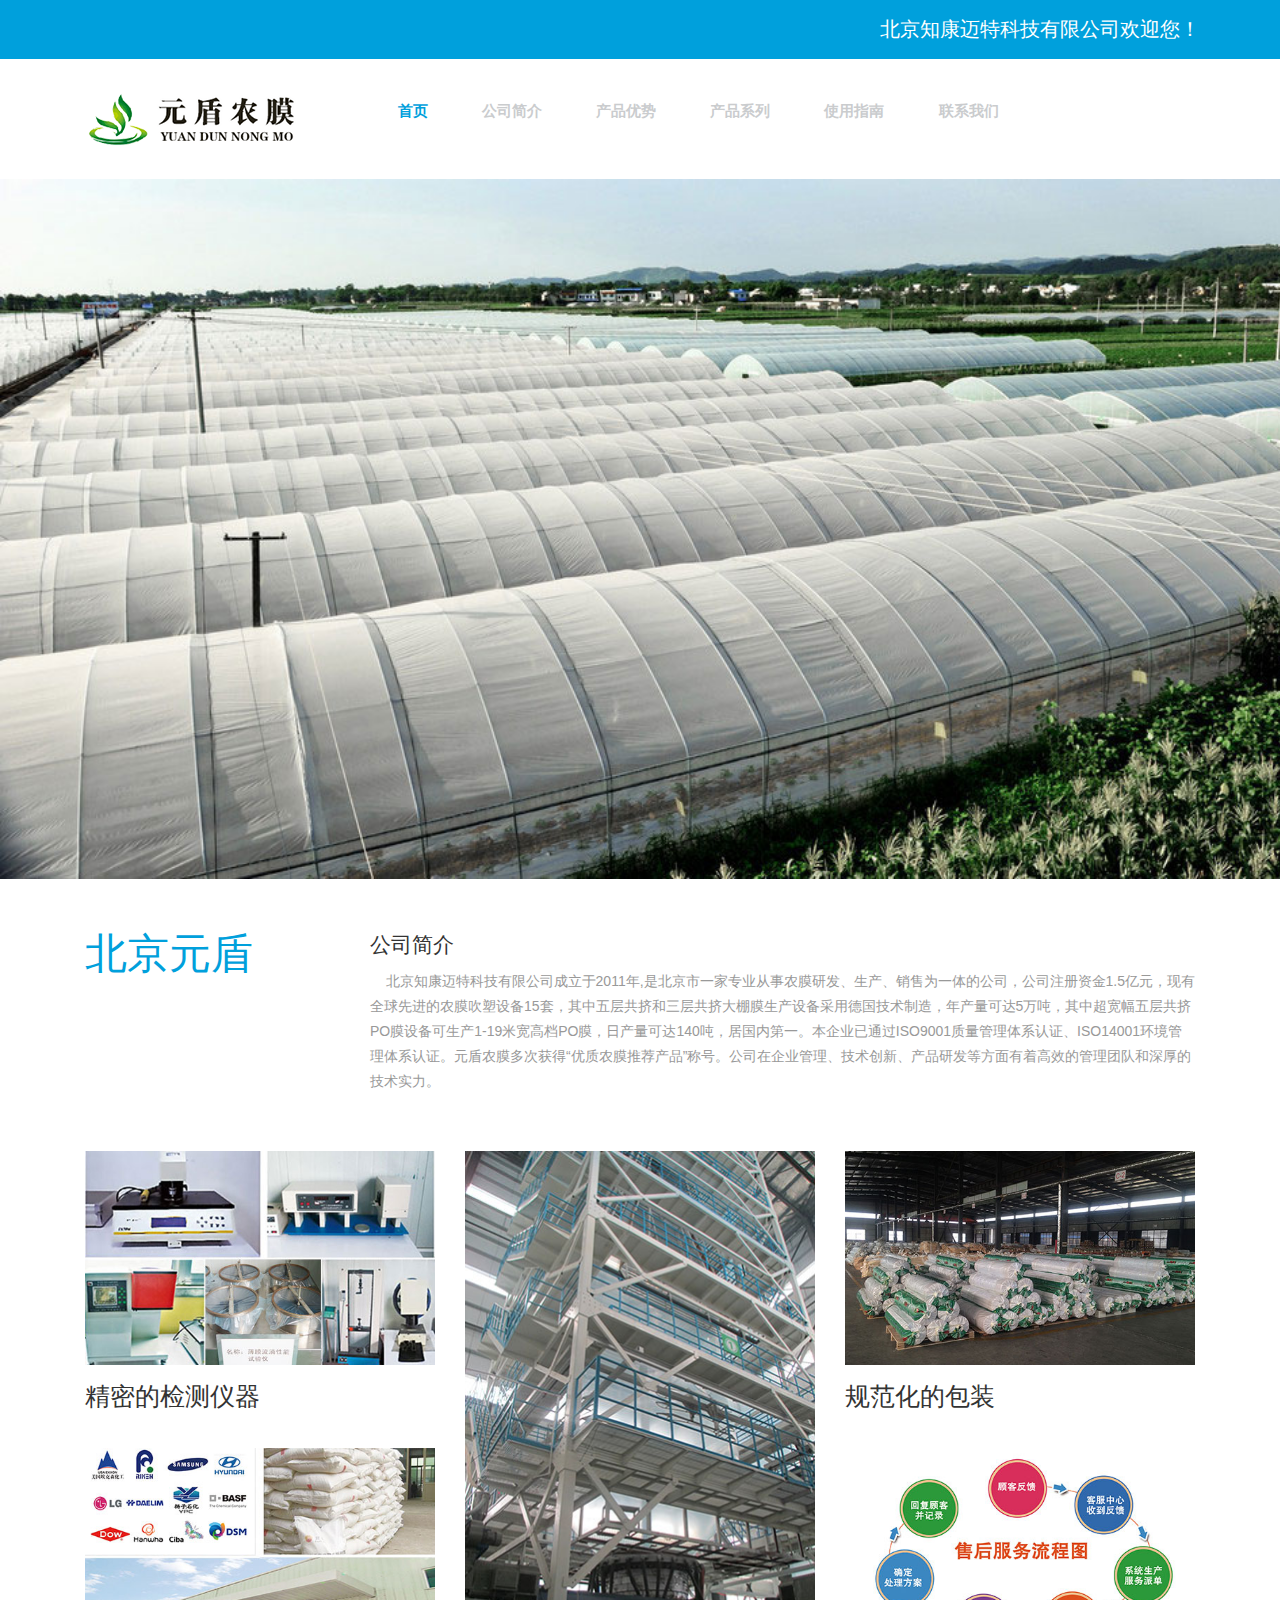
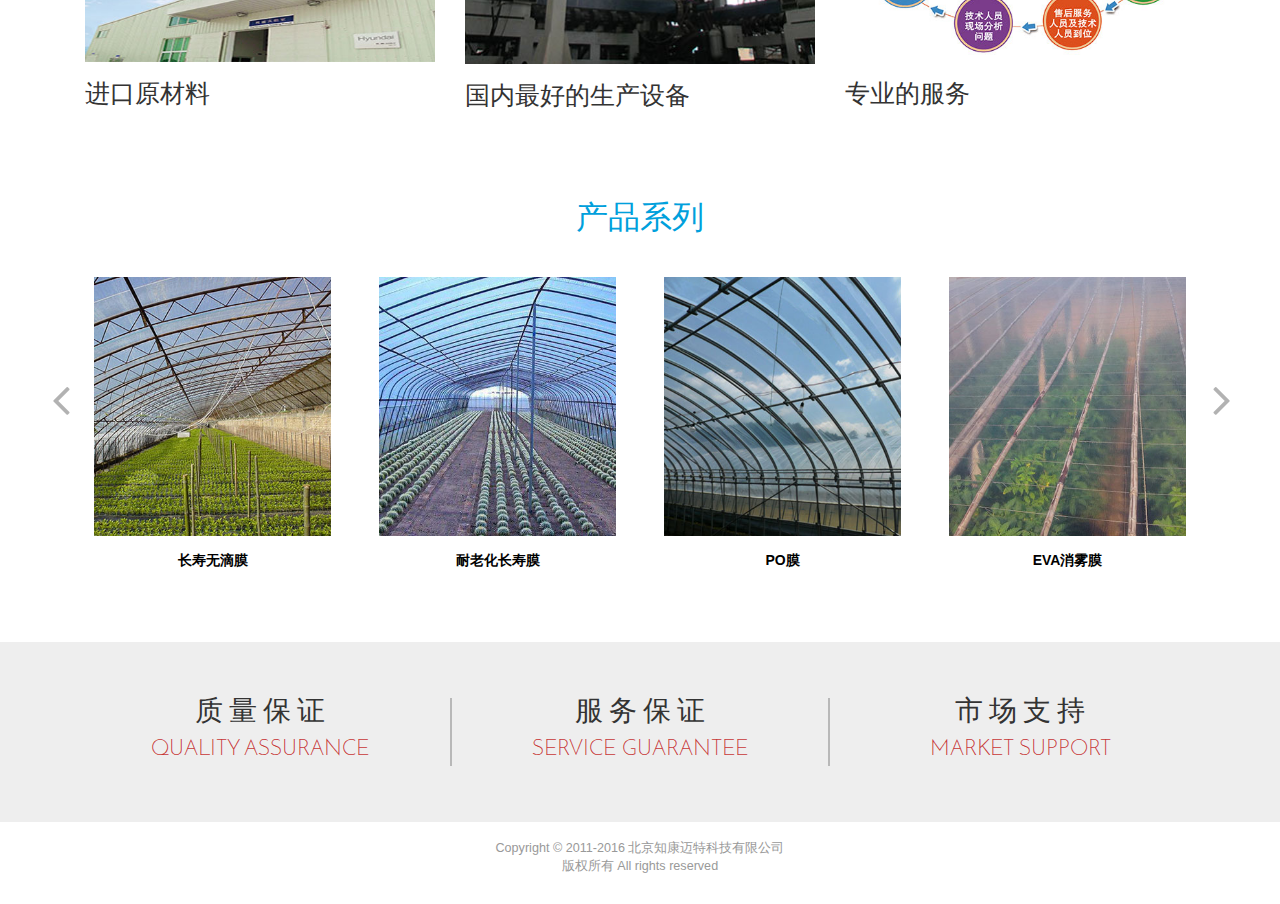
<file: index.html>
<!DOCTYPE html>
<html>
<head>
<title>元盾农膜_北京知康迈特科技有限公司</title>
<link href="css/bootstrap.css" rel="stylesheet" type="text/css" media="all" />
<!-- jQuery (necessary for Bootstrap's JavaScript plugins) -->
<script src="js/jquery.min.js"></script>
<!-- Custom Theme files -->
<!--theme-style-->
<link href="css/style.css" rel="stylesheet" type="text/css" media="all" />	
<!--//theme-style-->
<meta name="viewport" content="width=device-width, initial-scale=1">
<meta http-equiv="Content-Type" content="text/html; charset=utf-8" />
<meta name="keywords" content="元盾农膜" />
<script type="application/x-javascript"> addEventListener("load", function() { setTimeout(hideURLbar, 0); }, false); function hideURLbar(){ window.scrollTo(0,1); } </script>
<!-- start menu -->
<script src="js/simpleCart.min.js"> </script>
<!-- start menu -->
<link href="css/memenu.css" rel="stylesheet" type="text/css" media="all" />
<script type="text/javascript" src="js/memenu.js"></script>
<script>$(document).ready(function(){$(".memenu").memenu();});</script>	
<!-- /start menu -->
</head>
<body> 
<!--header-->	
<div class="top_bg">
	<div class="container">
		<div class="header_top-sec">

			<div class="top_left">
				<ul>
					<li class="top_link"><span style="font-size:20px;padding-left:10px">北京知康迈特科技有限公司欢迎您！</span></li>				
				</ul>
			</div>
				<div class="clearfix"> </div>
		</div>
	</div>
</div>
<div class="header-top">
	 <div class="header-bottom">
		 <div class="container">			
				<div class="logo">
					<a href="index.html"><img src="images/logo.png" /></a>
				</div>
			 <!---->
		 
			 <div class="top-nav">
				<ul class="memenu skyblue"><li class="active"><a href="index.html">首页</a></li>
				<li class="grid"><a href="intro.html">公司简介</a></li>
				<li class="grid"><a href="youshi.html">产品优势</a></li>
				<li class="grid"><a href="cpxl.html">产品系列</a></li>
				<li class="grid"><a href="usage.html">使用指南</a></li>
				<li class="grid"><a href="contact.html">联系我们</a></li>
				</ul>
				<div class="clearfix"> </div>
			 </div>
			 <!---->
			
			 <!---->			 
			 </div>
			<div class="clearfix"> </div>
	  </div>
</div>
<!---->
<div class="banner">
	 <div class="container">
	 </div>
</div>
<!---->
<div class="welcome">
	 <div class="container">
		 <div class="col-md-3 welcome-left">
			 <h2>北京元盾</h2>
		 </div>
		 <div class="col-md-9 welcome-right">
			 <h3>公司简介</h3>
			 <p>&nbsp;&nbsp;&nbsp;&nbsp;北京知康迈特科技有限公司成立于2011年,是北京市一家专业从事农膜研发、生产、销售为一体的公司，公司注册资金1.5亿元，现有全球先进的农膜吹塑设备15套，其中五层共挤和三层共挤大棚膜生产设备采用德国技术制造，年产量可达5万吨，其中超宽幅五层共挤PO膜设备可生产1-19米宽高档PO膜，日产量可达140吨，居国内第一。本企业已通过ISO9001质量管理体系认证、ISO14001环境管理体系认证。元盾农膜多次获得“优质农膜推荐产品”称号。公司在企业管理、技术创新、产品研发等方面有着高效的管理团队和深厚的技术实力。</p>
		 </div>
	 </div>
</div>
<!---->
<div class="bride-grids">
	 <div class="container">
		 <div class="col-md-4 bride-grid">
			 <div class="content-grid l-grids">
				 <figure class="effect-bubba">
						<img src="images/b1.jpg" alt=""/>
						<figcaption>
							<h4>国内最好的检验设备</h4>
							<p>公司拥有农膜界最好的高精密检测设备，保证了产品的质量稳定可靠</p>																
						</figcaption>			
				 </figure>
				 <div class="clearfix"></div>
				 <h3>精密的检测仪器</h3>
			 </div>
			 <div class="content-grid l-grids">
				 <figure class="effect-bubba">
						<img src="images/b2.jpg" alt=""/>
						<figcaption>
							<h4>100%原装进口材料 </h4>
							<p>进口原料与国产原料相比，综合性能更加优异</p>																
						</figcaption>			
				 </figure>	
				 <div class="clearfix"></div>
				 <h3>进口原材料</h3>
			 </div>
		 </div>
		 <div class="col-md-4 bride-grid">
				<div class="content-grid l-grids">
						<img src="images/brid.jpg" alt=""/>
						
				 <h3>国内最好的生产设备</h3>
			 </div>
		 </div>
		 <div class="col-md-4 bride-grid">
			 <div class="content-grid l-grids">
				 <figure class="effect-bubba">
						<img src="images/b3.jpg" alt=""/>
						<figcaption>
							<h4>规范化的包装</h4>
							<p>针对不同客户的需要，可采用大包，卷，箱等包装方式，方便运输和销售</p>																
						</figcaption>			
				 </figure>	
				 <div class="clearfix"></div>
				 <h3>规范化的包装</h3>
			 </div>
			 <div class="content-grid l-grids">
				 <figure class="effect-bubba">
						<img src="images/b4.jpg" alt=""/>
						<figcaption>
							<h4>专业的售后服务</h4>
							<p>公司拥有一支高效的销售团队和技术团队，能给客户提供专业放心的服务</p>																
						</figcaption>			
				 </figure>
					<div class="clearfix"></div>
				 <h3>专业的服务</h3>
			 </div>
		 </div>
		 <div class="clearfix"></div>
	 </div>
</div>
<!---->

<!---->
<div class="arrivals">
	 <div class="container">	
		 <h3>产品系列</h3>
		 <div class="arrival-grids">			 
			 <ul id="flexiselDemo1">
				 <li>
					 <a href="cswd.html"><img src="images/cswd1.jpg" alt="长寿无滴膜"/>	
					 <div class="arrival-info">
						 <p>长寿无滴膜</p>
					 </div>

					 <div class="shrt">
						<a href="cswd.html"><span class="glyphicon glyphicon-eye-open" aria-hidden="true"></span>详细介绍</a>
					 </div></a>
				 </li>
				 <li>
					 <a href="cs.html"><img src="images/cs1.jpg" alt="耐老化长寿膜"/>
						<div class="arrival-info">
						 <p>耐老化长寿膜</p>
					 </div>
		
					 <div class="shrt">
						<a href="cs.html"><span class="glyphicon glyphicon-eye-open" aria-hidden="true"></span>详细介绍</a>
					 </div></a>
				 </li>
				 <li>
					 <a href="po.html"><img src="images/po1.jpg" alt="PO膜"/>	
						<div class="arrival-info">
						 <p>PO膜</p>
					 </div>
				
					 <div class="shrt">
						<a href="po.html"><span class="glyphicon glyphicon-eye-open" aria-hidden="true"></span>详细介绍</a>
					 </div></a>
				 </li>
				 <li>
				    <a href="eva.html"> <img src="images/eva1.jpg" alt="EVA消雾膜"/>	
						<div class="arrival-info">
						 <p>EVA消雾膜</p>
					 </div>
				
					 <div class="shrt">
						<a href="eva.html"><span class="glyphicon glyphicon-eye-open" aria-hidden="true"></span>详细介绍</a>
					 </div></a>
				 </li>
				 <li>
				    <a href="zhuanyong.html"> <img src="images/putao.jpg" alt="专用膜"/>	
						<div class="arrival-info">
						 <p>专用膜</p>
					 </div>
					
					 <div class="shrt">
						<a href="zhuanyong.html"><span class="glyphicon glyphicon-eye-open" aria-hidden="true"></span>详细介绍</a>
					 </div></a>
				 </li>
				</ul>
				<script type="text/javascript">
				 $(window).load(function() {			
				  $("#flexiselDemo1").flexisel({
					visibleItems: 4,
					animationSpeed: 1000,
					autoPlay: true,
					autoPlaySpeed: 3000,    		
					pauseOnHover:true,
					enableResponsiveBreakpoints: true,
					responsiveBreakpoints: { 
						portrait: { 
							changePoint:480,
							visibleItems: 1
						}, 
						landscape: { 
							changePoint:640,
							visibleItems: 2
						},
						tablet: { 
							changePoint:768,
							visibleItems: 3
						}
					}
				});
				});
				</script>
				<script type="text/javascript" src="js/jquery.flexisel.js"></script>			 
		  </div>
	 </div>
</div>
<!---->
<div class="shoping">
	 <div class="container">
		 <div class="shpng-grids">
			<div class="col-md-4 shpng-grid">
				 <h3>质 量 保 证</h3>
				 <p>Quality Assurance</p>
			 </div>
			 <div class="col-md-4 shpng-grid">
				 <h3>服 务 保 证</h3>
				 <p>Service Guarantee</p>
			 </div>
			 <div class="col-md-4 shpng-grid">
				 <h3>市 场 支 持</h3>
				 <p>Market Support</p>
			 </div>
			 <div class="clearfix"></div>
		 </div>
	 </div>
</div>

<!---->
 <div class="copywrite">
	 <div class="container">
	 <p>&nbsp;</p>
			 <p class="juzhong">Copyright &copy; 2011-2016 北京知康迈特科技有限公司</p>
			 <p class="juzhong">版权所有 All rights reserved</p>
		 </div>
</div>		 
</body>
</html>
</file>
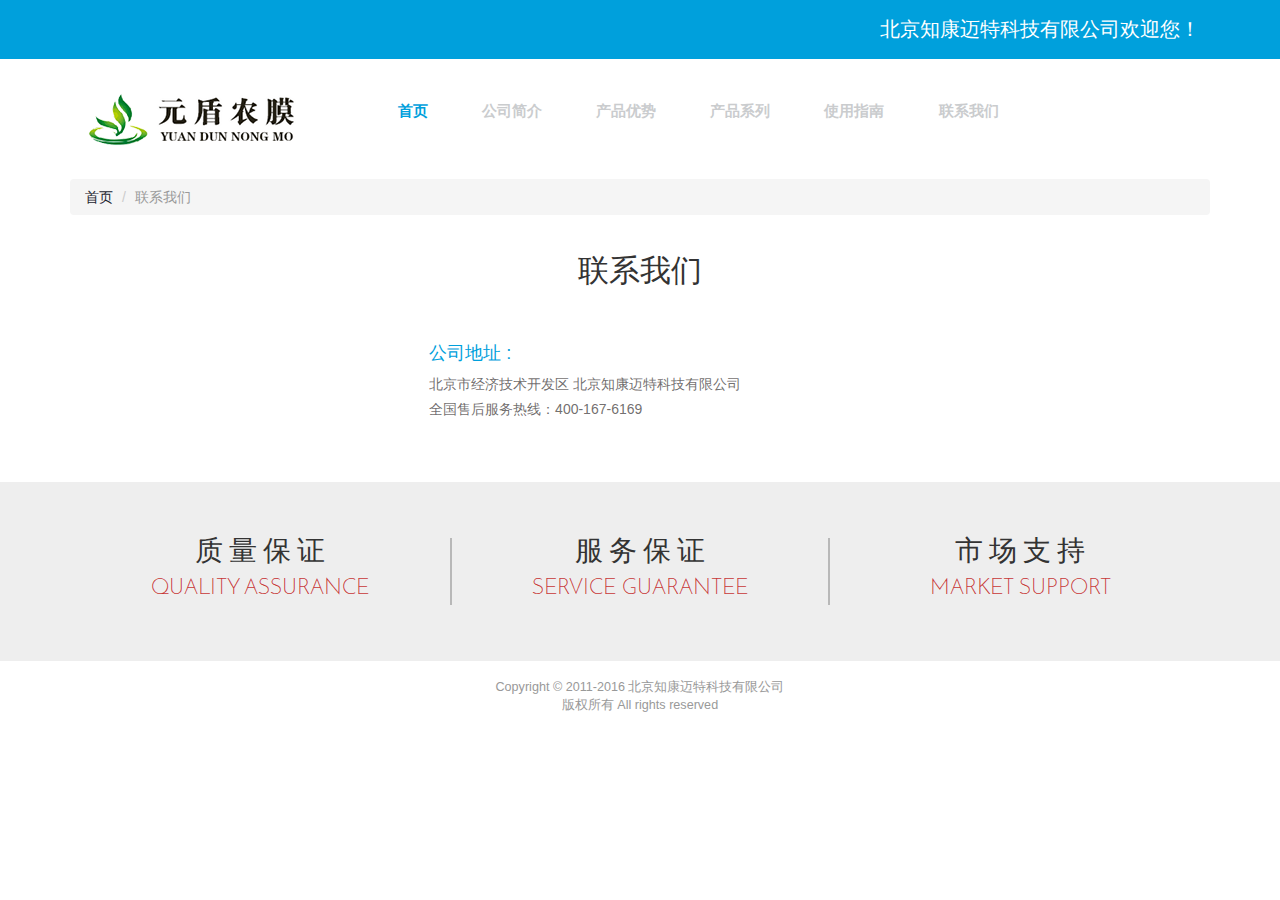
<file: contact.html>
<!DOCTYPE html>
<html>
<head>
<title>联系我们</title>
<link href="css/bootstrap.css" rel="stylesheet" type="text/css" media="all" />
<!-- jQuery (necessary for Bootstrap's JavaScript plugins) -->
<script src="js/jquery.min.js"></script>
<!-- Custom Theme files -->
<!--theme-style-->
<link href="css/style.css" rel="stylesheet" type="text/css" media="all" />	
<!--//theme-style-->
<meta name="viewport" content="width=device-width, initial-scale=1">
<meta http-equiv="Content-Type" content="text/html; charset=utf-8" />
<meta name="keywords" content="联系我们" />
<script type="application/x-javascript"> addEventListener("load", function() { setTimeout(hideURLbar, 0); }, false); function hideURLbar(){ window.scrollTo(0,1); } </script>
<!-- start menu -->
<script src="js/simpleCart.min.js"> </script>
<!-- start menu -->
<link href="css/memenu.css" rel="stylesheet" type="text/css" media="all" />
<script type="text/javascript" src="js/memenu.js"></script>
<script>$(document).ready(function(){$(".memenu").memenu();});</script>	
<!-- /start menu -->
</head>
<body> 
<!--header-->	
<div class="top_bg">
	<div class="container">
		<div class="header_top-sec">

			<div class="top_left">
				<ul>
					<li class="top_link"><span style="font-size:20px;padding-left:10px">北京知康迈特科技有限公司欢迎您！</span></li>					
				</ul>
			</div>
				<div class="clearfix"> </div>
		</div>
	</div>
</div>
<div class="header-top">
	 <div class="header-bottom">
		 <div class="container">			
				<div class="logo">
					<a href="index.html"><img src="images/logo.png" /></a>
				</div>
			 <!---->
		 
			 <div class="top-nav">
				<ul class="memenu skyblue"><li class="active"><a href="index.html">首页</a></li>
				<li class="grid"><a href="intro.html">公司简介</a></li>
				<li class="grid"><a href="youshi.html">产品优势</a></li>
				<li class="grid"><a href="cpxl.html">产品系列</a></li>
				<li class="grid"><a href="usage.html">使用指南</a></li>
				<li class="grid"><a href="contact.html">联系我们</a></li>
				</ul>
				<div class="clearfix"> </div>
			 </div>
			 <!---->
			
			 <!---->			 
			 </div>
			<div class="clearfix"> </div>
	  </div>
</div>

<div class="contact">
	  <div class="container">
		 <ol class="breadcrumb">
		  <li><a href="index.html">首页</a></li>
		  <li class="active">联系我们</li>
		 </ol>
			<!---start-contact---->
			<h3>联系我们</h3>
		  <div class="section group">				
				<div class="col-md-6 span_1_of_3">
				<section  class="sky-form"> 
					 <div class="product_right">
						
					      </div>
									 
				 </section>
				</div>				
				<div class="col-md-6 span_2_of_3">
				  <div class="company_address">
				     	<h4>公司地址 :</h4>
						    	<p>北京市经济技术开发区 北京知康迈特科技有限公司</p>
						   		<p>全国售后服务热线：400-167-6169</p>
						
				   </div>
  				</div>				
		  </div>
	  </div>
 </div>
<!---->
<div class="shoping">
	 <div class="container">
		 <div class="shpng-grids">
			 <div class="col-md-4 shpng-grid">
				 <h3>质 量 保 证</h3>
				 <p>Quality Assurance</p>
			 </div>
			 <div class="col-md-4 shpng-grid">
				 <h3>服 务 保 证</h3>
				 <p>Service Guarantee</p>
			 </div>
			 <div class="col-md-4 shpng-grid">
				 <h3>市 场 支 持</h3>
				 <p>Market Support</p>
			 </div>
			 <div class="clearfix"></div>
		 </div>
	 </div>
</div>
<!---->

<!---->
<div class="copywrite">
	 <div class="container">
	 <p>&nbsp;</p>
			 <p class="juzhong">Copyright &copy; 2011-2016 北京知康迈特科技有限公司</p>
			 <p class="juzhong">版权所有 All rights reserved</p>
		 </div>
</div>			 
</body>
</html>
</file>
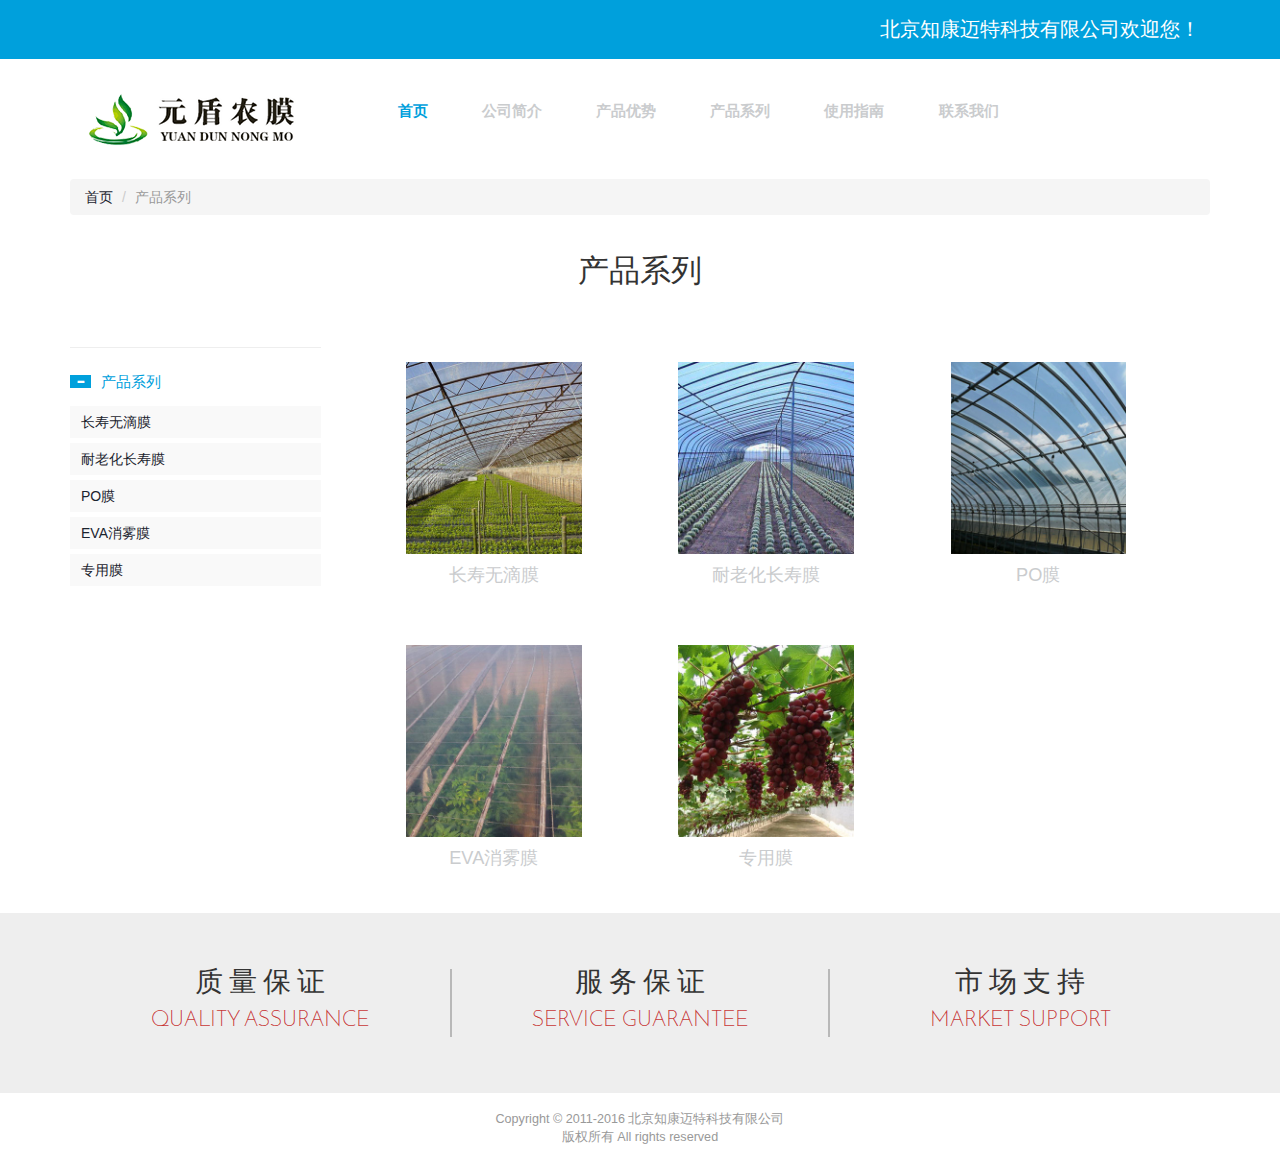
<file: cpxl.html>
<!DOCTYPE html>
<html>
<head>
<title>产品系列</title>
<link href="css/bootstrap.css" rel="stylesheet" type="text/css" media="all" />
<!-- jQuery (necessary for Bootstrap's JavaScript plugins) -->
<script src="js/jquery.min.js"></script>
<!-- Custom Theme files -->
<!--theme-style-->
<link href="css/style.css" rel="stylesheet" type="text/css" media="all" />	
<!--//theme-style-->
<meta name="viewport" content="width=device-width, initial-scale=1">
<meta http-equiv="Content-Type" content="text/html; charset=utf-8" />
<meta name="keywords" content="产品系列" />
<script type="application/x-javascript"> addEventListener("load", function() { setTimeout(hideURLbar, 0); }, false); function hideURLbar(){ window.scrollTo(0,1); } </script>
<!-- start menu -->
<script src="js/simpleCart.min.js"> </script>
<!-- start menu -->
<link href="css/memenu.css" rel="stylesheet" type="text/css" media="all" />
<script type="text/javascript" src="js/memenu.js"></script>
<script>$(document).ready(function(){$(".memenu").memenu();});</script>	
<!-- /start menu -->
<link href="css/form.css" rel="stylesheet" type="text/css" media="all" />

</head>
<body> 
<!--header-->	
<div class="top_bg">
	<div class="container">
		<div class="header_top-sec">

			<div class="top_left">
				<ul>
					<li class="top_link"><span style="font-size:20px;padding-left:10px">北京知康迈特科技有限公司欢迎您！</span></li>				
				</ul>
			</div>
				<div class="clearfix"> </div>
		</div>
	</div>
</div>
<div class="header-top">
	 <div class="header-bottom">
		 <div class="container">			
				<div class="logo">
					<a href="index.html"><img src="images/logo.png" /></a>
				</div>
			 <!---->
		 
			 <div class="top-nav">
				<ul class="memenu skyblue"><li class="active"><a href="index.html">首页</a></li>
				<li class="grid"><a href="intro.html">公司简介</a></li>
				<li class="grid"><a href="youshi.html">产品优势</a></li>
				<li class="grid"><a href="cpxl.html">产品系列</a></li>
				<li class="grid"><a href="usage.html">使用指南</a></li>
				<li class="grid"><a href="contact.html">联系我们</a></li>
				</ul>
				<div class="clearfix"> </div>
			 </div>
			 <!---->
			
			 <!---->			 
			 </div>
			<div class="clearfix"> </div>
	  </div>
</div>
<!---->
<!--header//-->
<div class="product-model">	 
	 <div class="container">
			<ol class="breadcrumb">
		  <li><a href="index.html">首页</a></li>
		  <li class="active">产品系列</li>
		 </ol>
			<h2 class="juzhong">产品系列</h2>			
		 <div class="col-md-9 product-model-sec">
					 <a href="cswd.html"><div class="product-grid love-grid">
						<div class="more-product"><span> </span></div>						
						<div class="product-img b-link-stripe b-animate-go  thickbox">
							<img src="images/cswd1.jpg" class="img-responsive" alt="长寿无滴膜"/>
							<div class="b-wrapper">
							<h4 class="b-animate b-from-left  b-delay03">							
							<button class="btns"><span class="glyphicon glyphicon-zoom-in" aria-hidden="true"></span>详细介绍</button>
							</h4>
							</div>
						</div></a>						
						<div class="product-info simpleCart_shelfItem">
							<div class="product-info-cust prt_name">
								<h4 class="juzhong">长寿无滴膜</h4>
								
							</div>													
							<div class="clearfix"> </div>
						</div>
					</div>	
					
					 <a href="cs.html"><div class="product-grid love-grid">
						<div class="more-product"><span> </span></div>						
						<div class="product-img b-link-stripe b-animate-go  thickbox">
							<img src="images/cs1.jpg" class="img-responsive" alt="耐老化长寿膜"/>
							<div class="b-wrapper">
							<h4 class="b-animate b-from-left  b-delay03">							
							<button class="btns"><span class="glyphicon glyphicon-zoom-in" aria-hidden="true"></span>详细介绍</button>
							</h4>
							</div>
						</div></a>					
						<div class="product-info simpleCart_shelfItem">
							<div class="product-info-cust prt_name">
								<h4 class="juzhong">耐老化长寿膜</h4>	
							</div>										
							<div class="clearfix"> </div>
						</div>
					</div>
					
					<a href="po.html"><div class="product-grid love-grid">
						<div class="more-product"><span> </span></div>						
						<div class="product-img b-link-stripe b-animate-go  thickbox">
							<img src="images/po1.jpg" class="img-responsive" alt="PO膜"/>
							<div class="b-wrapper">
							<h4 class="b-animate b-from-left  b-delay03">							
							<button class="btns"><span class="glyphicon glyphicon-zoom-in" aria-hidden="true"></span>详细介绍</button>
							</h4>
							</div>
						</div>	</a>					
						<div class="product-info simpleCart_shelfItem">
							<div class="product-info-cust prt_name">
								<h4 class="juzhong">PO膜</h4>	
							</div>												
							<div class="clearfix"> </div>
						</div>
					</div>
					
					<a href="eva.html"><div class="product-grid love-grid">
						<div class="more-product"><span> </span></div>						
						<div class="product-img b-link-stripe b-animate-go  thickbox">
							<img src="images/eva1.jpg" class="img-responsive" alt="EVA消雾膜"/>
							<div class="b-wrapper">
							<h4 class="b-animate b-from-left  b-delay03">							
							<button class="btns"><span class="glyphicon glyphicon-zoom-in" aria-hidden="true"></span>详细介绍</button>
							</h4>
							</div>
						</div></a>						
						<div class="product-info simpleCart_shelfItem">
							<div class="product-info-cust prt_name">
								<h4 class="juzhong">EVA消雾膜</h4>	
							</div>													
							<div class="clearfix"> </div>
						</div>
					</div>
					
					<a href="zhuanyong.html"><div class="product-grid love-grid">
						<div class="more-product"><span> </span></div>						
						<div class="product-img b-link-stripe b-animate-go  thickbox">
							<img src="images/putao.jpg" class="img-responsive" alt="专用膜"/>
							<div class="b-wrapper">
							<h4 class="b-animate b-from-left  b-delay03">							
							<button class="btns"><span class="glyphicon glyphicon-zoom-in" aria-hidden="true"></span>详细介绍</button>
							</h4>
							</div>
						</div></a>						
						<div class="product-info simpleCart_shelfItem">
							<div class="product-info-cust prt_name">
								<h4 class="juzhong">专用膜</h4>	
							</div>												
							<div class="clearfix"> </div>
						</div>
					</div>
										
			</div>
			<div class="rsidebar span_1_of_left">
				 <section  class="sky-form">
					 <div class="product_right">
						 <h4 class="m_2"><span class="glyphicon glyphicon-minus" aria-hidden="true"></span>产品系列</h4>
						 <div class="tab1">
							 <ul class="place">								
								 <li class="sort"><a href="cswd.html">长寿无滴膜</a></li>
									<div class="clearfix"> </div>
							  </ul>
					      </div>						  
						  <div class="tab2">
							 <ul class="place">								
								 <li class="sort"><a href="cs.html">耐老化长寿膜</a></li>
									<div class="clearfix"> </div>
							  </ul>
					      </div>
						  <div class="tab3">
							 <ul class="place">								
								 <li class="sort"><a href="po.html">PO膜</a></li>
									<div class="clearfix"> </div>
							  </ul>
					      </div>
						  <div class="tab4">
							 <ul class="place">								
								 <li class="sort"><a href="eva.html">EVA消雾膜</a></li>
									<div class="clearfix"> </div>
							  </ul>
					      </div>
						  <div class="tab5">
							 <ul class="place">								
								 <li class="sort"><a href="zhuanyong.html">专用膜</a></li>
									<div class="clearfix"> </div>
							  </ul>

					      </div>
						  <!--script-->
						<script>
							$(document).ready(function(){
								$(".tab1 .single-bottom").hide();
								$(".tab2 .single-bottom").hide();
								$(".tab3 .single-bottom").hide();
								$(".tab4 .single-bottom").hide();
								$(".tab5 .single-bottom").hide();
								
								$(".tab1 ul").click(function(){
									$(".tab1 .single-bottom").slideToggle(300);
									$(".tab2 .single-bottom").hide();
									$(".tab3 .single-bottom").hide();
									$(".tab4 .single-bottom").hide();
									$(".tab5 .single-bottom").hide();
								})
								$(".tab2 ul").click(function(){
									$(".tab2 .single-bottom").slideToggle(300);
									$(".tab1 .single-bottom").hide();
									$(".tab3 .single-bottom").hide();
									$(".tab4 .single-bottom").hide();
									$(".tab5 .single-bottom").hide();
								})
								$(".tab3 ul").click(function(){
									$(".tab3 .single-bottom").slideToggle(300);
									$(".tab4 .single-bottom").hide();
									$(".tab5 .single-bottom").hide();
									$(".tab2 .single-bottom").hide();
									$(".tab1 .single-bottom").hide();
								})
								$(".tab4 ul").click(function(){
									$(".tab4 .single-bottom").slideToggle(300);
									$(".tab5 .single-bottom").hide();
									$(".tab3 .single-bottom").hide();
									$(".tab2 .single-bottom").hide();
									$(".tab1 .single-bottom").hide();
								})	
								$(".tab5 ul").click(function(){
									$(".tab5 .single-bottom").slideToggle(300);
									$(".tab4 .single-bottom").hide();
									$(".tab3 .single-bottom").hide();
									$(".tab2 .single-bottom").hide();
									$(".tab1 .single-bottom").hide();
								})	
							});
						</script>
						<!-- script -->					 
				 </section>
				
				   <!---->
					 <script type="text/javascript" src="js/jquery-ui.min.js"></script>
					 <link rel="stylesheet" type="text/css" href="css/jquery-ui.css">
					<script type='text/javascript'>//<![CDATA[ 
					$(window).load(function(){
					 $( "#slider-range" ).slider({
								range: true,
								min: 0,
								max: 400000,
								values: [ 8500, 350000 ],
								slide: function( event, ui ) {  $( "#amount" ).val( "$" + ui.values[ 0 ] + " - $" + ui.values[ 1 ] );
								}
					 });
					$( "#amount" ).val( "$" + $( "#slider-range" ).slider( "values", 0 ) + " - $" + $( "#slider-range" ).slider( "values", 1 ) );

					});//]]> 
					</script>
					 <!---->
					 			
			 </div>				 
	      </div>
		</div>
</div>
<div class="shoping">
	 <div class="container">
		 <div class="shpng-grids">
			 <div class="col-md-4 shpng-grid">
				 <h3>质 量 保 证</h3>
				 <p>Quality Assurance</p>
			 </div>
			 <div class="col-md-4 shpng-grid">
				 <h3>服 务 保 证</h3>
				 <p>Service Guarantee</p>
			 </div>
			 <div class="col-md-4 shpng-grid">
				 <h3>市 场 支 持</h3>
				 <p>Market Support</p>
			 </div>
			 <div class="clearfix"></div>
		 </div>
	 </div>
</div>

<!---->
<div class="copywrite">
	 <div class="container">
	 <p>&nbsp;</p>
			  <p class="juzhong">Copyright &copy; 2011-2016 北京知康迈特科技有限公司</p>
			 <p class="juzhong">版权所有 All rights reserved</p>
		 </div>
</div>		
</body>
</html>
</file>
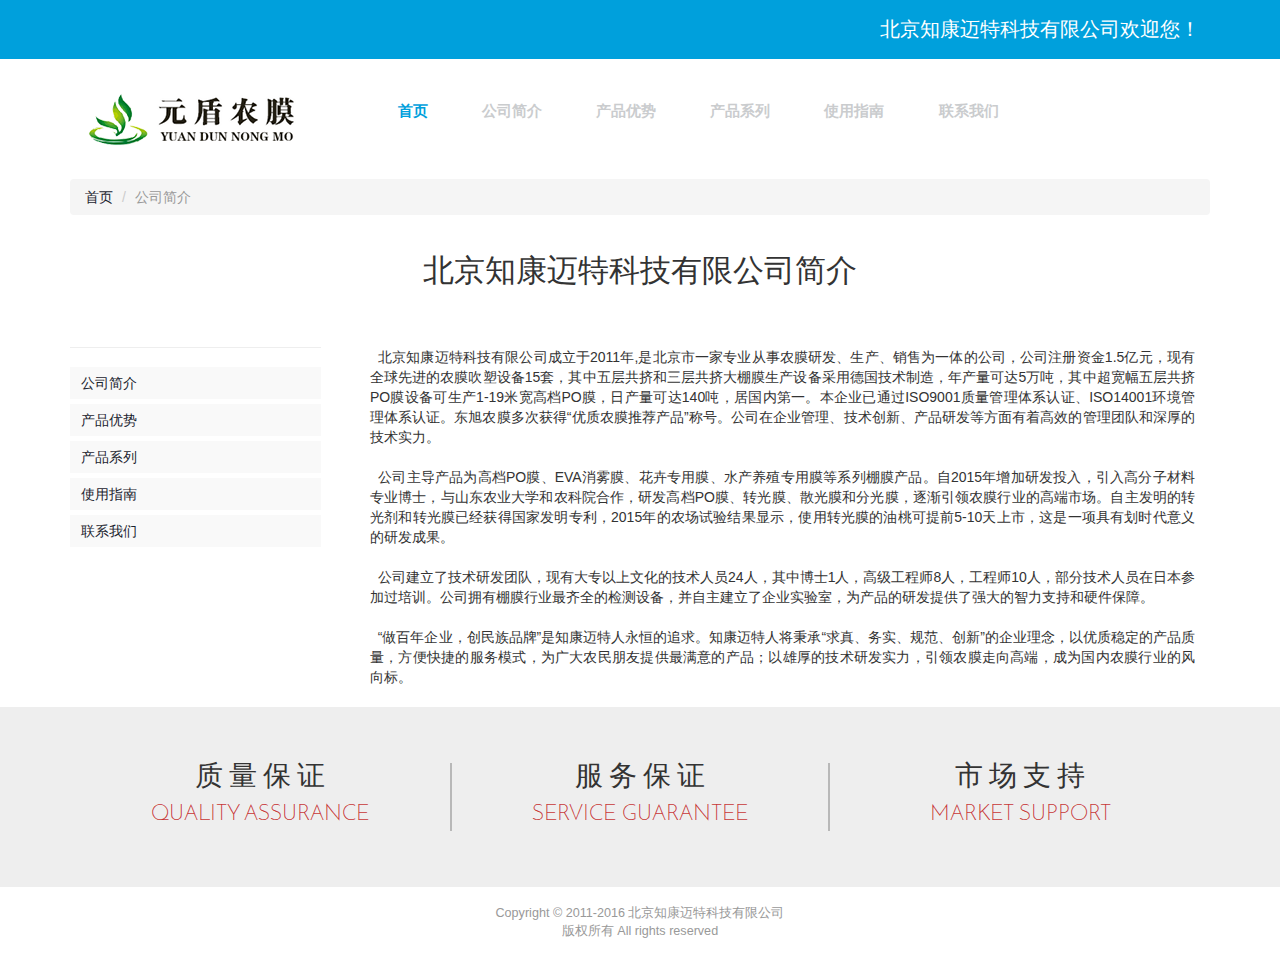
<file: intro.html>
<!DOCTYPE html>
<html>
<head>
<title>公司简介</title>
<link href="css/bootstrap.css" rel="stylesheet" type="text/css" media="all" />
<!-- jQuery (necessary for Bootstrap's JavaScript plugins) -->
<script src="js/jquery.min.js"></script>
<!-- Custom Theme files -->
<!--theme-style-->
<link href="css/style.css" rel="stylesheet" type="text/css" media="all" />	
<!--//theme-style-->
<meta name="viewport" content="width=device-width, initial-scale=1">
<meta http-equiv="Content-Type" content="text/html; charset=utf-8" />
<meta name="keywords" content="公司简介" />
<script type="application/x-javascript"> addEventListener("load", function() { setTimeout(hideURLbar, 0); }, false); function hideURLbar(){ window.scrollTo(0,1); } </script>
<!-- start menu -->
<script src="js/simpleCart.min.js"> </script>
<!-- start menu -->
<link href="css/memenu.css" rel="stylesheet" type="text/css" media="all" />
<script type="text/javascript" src="js/memenu.js"></script>
<script>$(document).ready(function(){$(".memenu").memenu();});</script>	
<!-- /start menu -->
<link href="css/form.css" rel="stylesheet" type="text/css" media="all" />

</head>
<body> 
<!--header-->	
<div class="top_bg">
	<div class="container">
		<div class="header_top-sec">

			<div class="top_left">
				<ul>
					<li class="top_link"><span style="font-size:20px;padding-left:10px">北京知康迈特科技有限公司欢迎您！</span></li>				
				</ul>
			</div>
				<div class="clearfix"> </div>
		</div>
	</div>
</div>
<div class="header-top">
	 <div class="header-bottom">
		 <div class="container">			
				<div class="logo">
					<a href="index.html"><img src="images/logo.png" /></a>
				</div>
			 <!---->
		 
			 <div class="top-nav">
				<ul class="memenu skyblue"><li class="active"><a href="index.html">首页</a></li>
				<li class="grid"><a href="intro.html">公司简介</a></li>
				<li class="grid"><a href="youshi.html">产品优势</a></li>
				<li class="grid"><a href="cpxl.html">产品系列</a></li>
				<li class="grid"><a href="usage.html">使用指南</a></li>
				<li class="grid"><a href="contact.html">联系我们</a></li>
				</ul>
				<div class="clearfix"> </div>
			 </div>
			 <!---->
			
			 <!---->			 
			 </div>
			<div class="clearfix"> </div>
	  </div>
</div>
<!--header//-->
<div class="product-model">	 
	 <div class="container">
			<ol class="breadcrumb">
		  <li><a href="index.html">首页</a></li>
		  <li class="active">公司简介</li>
		 </ol>
			<h2>北京知康迈特科技有限公司简介</h2>		
		 <div class="col-md-9 product-model-sec">
					
				  <div class="zhengwen">
				   		<p>&nbsp;&nbsp;北京知康迈特科技有限公司成立于2011年,是北京市一家专业从事农膜研发、生产、销售为一体的公司，公司注册资金1.5亿元，现有全球先进的农膜吹塑设备15套，其中五层共挤和三层共挤大棚膜生产设备采用德国技术制造，年产量可达5万吨，其中超宽幅五层共挤PO膜设备可生产1-19米宽高档PO膜，日产量可达140吨，居国内第一。本企业已通过ISO9001质量管理体系认证、ISO14001环境管理体系认证。东旭农膜多次获得“优质农膜推荐产品”称号。公司在企业管理、技术创新、产品研发等方面有着高效的管理团队和深厚的技术实力。</p>
				   	
						<p>&nbsp;</p>
						<p>&nbsp;&nbsp;公司主导产品为高档PO膜、EVA消雾膜、花卉专用膜、水产养殖专用膜等系列棚膜产品。自2015年增加研发投入，引入高分子材料专业博士，与山东农业大学和农科院合作，研发高档PO膜、转光膜、散光膜和分光膜，逐渐引领农膜行业的高端市场。自主发明的转光剂和转光膜已经获得国家发明专利，2015年的农场试验结果显示，使用转光膜的油桃可提前5-10天上市，这是一项具有划时代意义的研发成果。</p>
				 	 	<p>&nbsp;</p>
						<p>&nbsp;&nbsp;公司建立了技术研发团队，现有大专以上文化的技术人员24人，其中博士1人，高级工程师8人，工程师10人，部分技术人员在日本参加过培训。公司拥有棚膜行业最齐全的检测设备，并自主建立了企业实验室，为产品的研发提供了强大的智力支持和硬件保障。</p>
						<p>&nbsp;</p>
						<p>&nbsp;&nbsp;“做百年企业，创民族品牌”是知康迈特人永恒的追求。知康迈特人将秉承“求真、务实、规范、创新”的企业理念，以优质稳定的产品质量，方便快捷的服务模式，为广大农民朋友提供最满意的产品；以雄厚的技术研发实力，引领农膜走向高端，成为国内农膜行业的风向标。</p>
				   <p>&nbsp;</p>
				   </div>
  				
										
			</div>
			<div class="rsidebar span_1_of_left">
				 <section  class="sky-form"> 
					 <div class="product_right">
						
						 <div class="tab1">
							 <ul class="place">								
								 <li class="sort"><a href="intro.html">公司简介</a></li>
									<div class="clearfix"> </div>
							  </ul>
					      </div>						  
						  <div class="tab2">
							 <ul class="place">								
								 <li class="sort"><a href="youshi.html">产品优势</a></li>
									<div class="clearfix"> </div>
							  </ul>
					      </div>
						  <div class="tab3">
							 <ul class="place">								
								 <li class="sort"><a href="cpxl.html">产品系列</a></li>
									<div class="clearfix"> </div>
							  </ul>
					      </div>
						  <div class="tab4">
							 <ul class="place">								
								 <li class="sort"><a href="usage.html">使用指南</a></li>
									<div class="clearfix"> </div>
							  </ul>
					      </div>
						  <div class="tab5">
							 <ul class="place">								
								 <li class="sort"><a href="contact.html">联系我们</a></li>
									<div class="clearfix"> </div>
							  </ul>
					      </div>
									 
				 </section>
				
				   
					 			
			 </div>				 
	      </div>
		</div>
</div>
<div class="shoping">
	 <div class="container">
		 <div class="shpng-grids">
			 <div class="col-md-4 shpng-grid">
				 <h3>质 量 保 证</h3>
				 <p>Quality Assurance</p>
			 </div>
			 <div class="col-md-4 shpng-grid">
				 <h3>服 务 保 证</h3>
				 <p>Service Guarantee</p>
			 </div>
			 <div class="col-md-4 shpng-grid">
				 <h3>市 场 支 持</h3>
				 <p>Market Support</p>
			 </div>
			 <div class="clearfix"></div>
		 </div>
	 </div>
</div>

<!---->
<div class="copywrite">
	 <div class="container">
	 <p>&nbsp;</p>
			 <p class="juzhong">Copyright &copy; 2011-2016 北京知康迈特科技有限公司</p>
			 <p class="juzhong">版权所有 All rights reserved</p>
		 </div>
</div>		
</body>
</html>
</file>
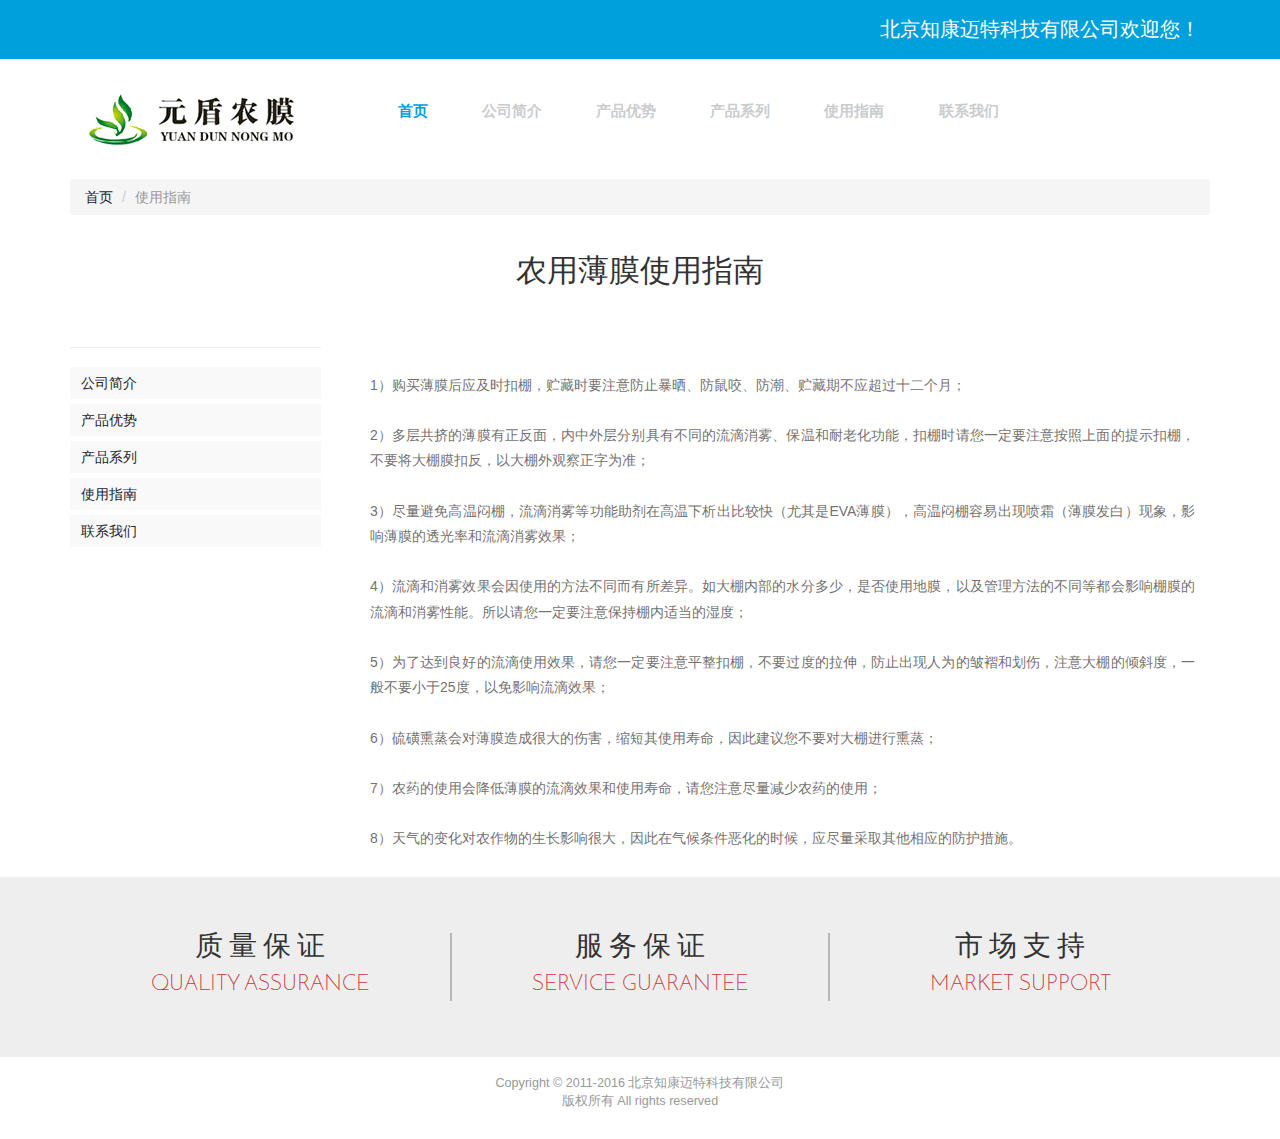
<file: usage.html>
<!DOCTYPE html>
<html>
<head>
<title>使用指南</title>
<link href="css/bootstrap.css" rel="stylesheet" type="text/css" media="all" />
<!-- jQuery (necessary for Bootstrap's JavaScript plugins) -->
<script src="js/jquery.min.js"></script>
<!-- Custom Theme files -->
<!--theme-style-->
<link href="css/style.css" rel="stylesheet" type="text/css" media="all" />	
<!--//theme-style-->
<meta name="viewport" content="width=device-width, initial-scale=1">
<meta http-equiv="Content-Type" content="text/html; charset=utf-8" />
<meta name="keywords" content="使用指南" />
<script type="application/x-javascript"> addEventListener("load", function() { setTimeout(hideURLbar, 0); }, false); function hideURLbar(){ window.scrollTo(0,1); } </script>
<!-- start menu -->
<script src="js/simpleCart.min.js"> </script>
<!-- start menu -->
<link href="css/memenu.css" rel="stylesheet" type="text/css" media="all" />
<script type="text/javascript" src="js/memenu.js"></script>
<script>$(document).ready(function(){$(".memenu").memenu();});</script>	
<!-- /start menu -->
<link href="css/form.css" rel="stylesheet" type="text/css" media="all" />

</head>
<body> 
<!--header-->	
<div class="top_bg">
	<div class="container">
		<div class="header_top-sec">

			<div class="top_left">
				<ul>
					<li class="top_link"><span style="font-size:20px;padding-left:10px">北京知康迈特科技有限公司欢迎您！</span></li>				
				</ul>
			</div>
				<div class="clearfix"> </div>
		</div>
	</div>
</div>
<div class="header-top">
	 <div class="header-bottom">
		 <div class="container">			
				<div class="logo">
					<a href="index.html"><img src="images/logo.png" /></a>
				</div>
			 <!---->
		 
			 <div class="top-nav">
				<ul class="memenu skyblue"><li class="active"><a href="index.html">首页</a></li>
				<li class="grid"><a href="intro.html">公司简介</a></li>
				<li class="grid"><a href="youshi.html">产品优势</a></li>
				<li class="grid"><a href="cpxl.html">产品系列</a></li>
				<li class="grid"><a href="usage.html">使用指南</a></li>
				<li class="grid"><a href="contact.html">联系我们</a></li>
				</ul>
				<div class="clearfix"> </div>
			 </div>
			 <!---->
			
			 <!---->			 
			 </div>
			<div class="clearfix"> </div>
	  </div>
</div>
<!--header//-->
<div class="product-model">	 
	 <div class="container">
			<ol class="breadcrumb">
		  <li><a href="index.html">首页</a></li>
		  <li class="active">使用指南</li>
		 </ol>
			<h2>农用薄膜使用指南</h2>			
		 <div class="col-md-9 product-model-sec">
					
				  <div class="company_address zhengwen">
<p>1）购买薄膜后应及时扣棚，贮藏时要注意防止暴晒、防鼠咬、防潮、贮藏期不应超过十二个月；</p>
<p>&nbsp;</p>
<p>2）多层共挤的薄膜有正反面，内中外层分别具有不同的流滴消雾、保温和耐老化功能，扣棚时请您一定要注意按照上面的提示扣棚，不要将大棚膜扣反，以大棚外观察正字为准；</p>
<p>&nbsp;</p>
<p>3）尽量避免高温闷棚，流滴消雾等功能助剂在高温下析出比较快（尤其是EVA薄膜），高温闷棚容易出现喷霜（薄膜发白）现象，影响薄膜的透光率和流滴消雾效果；</p>
<p>&nbsp;</p>
<p>4）流滴和消雾效果会因使用的方法不同而有所差异。如大棚内部的水分多少，是否使用地膜，以及管理方法的不同等都会影响棚膜的流滴和消雾性能。所以请您一定要注意保持棚内适当的湿度；</p>
<p>&nbsp;</p>
<p>5）为了达到良好的流滴使用效果，请您一定要注意平整扣棚，不要过度的拉伸，防止出现人为的皱褶和划伤，注意大棚的倾斜度，一般不要小于25度，以免影响流滴效果；</p>
<p>&nbsp;</p>
<p>6）硫磺熏蒸会对薄膜造成很大的伤害，缩短其使用寿命，因此建议您不要对大棚进行熏蒸；</p>
<p>&nbsp;</p>
<p>7）农药的使用会降低薄膜的流滴效果和使用寿命，请您注意尽量减少农药的使用；</p>
<p>&nbsp;</p>
<p>8）天气的变化对农作物的生长影响很大，因此在气候条件恶化的时候，应尽量采取其他相应的防护措施。</p>
			<p>&nbsp;</p>
			</div>
  				
										
			</div>
			<div class="rsidebar span_1_of_left">
				 <section  class="sky-form"> 
					 <div class="product_right">
						
						 <div class="tab1">
							 <ul class="place">								
								 <li class="sort"><a href="intro.html">公司简介</a></li>
									<div class="clearfix"> </div>
							  </ul>
					      </div>						  
						  <div class="tab2">
							 <ul class="place">								
								 <li class="sort"><a href="youshi.html">产品优势</a></li>
									<div class="clearfix"> </div>
							  </ul>
					      </div>
						  <div class="tab3">
							 <ul class="place">								
								 <li class="sort"><a href="cpxl.html">产品系列</a></li>
									<div class="clearfix"> </div>
							  </ul>
					      </div>
						  <div class="tab4">
							 <ul class="place">								
								 <li class="sort"><a href="usage.html">使用指南</a></li>
									<div class="clearfix"> </div>
							  </ul>
					      </div>
						  <div class="tab5">
							 <ul class="place">								
								 <li class="sort"><a href="contact.html">联系我们</a></li>
									<div class="clearfix"> </div>
							  </ul>
					      </div>
									 
				 </section>
					 			
			 </div>				 
	      </div>
		</div>
</div>
<div class="shoping">
	 <div class="container">
		 <div class="shpng-grids">
			 <div class="col-md-4 shpng-grid">
				 <h3>质 量 保 证</h3>
				 <p>Quality Assurance</p>
			 </div>
			 <div class="col-md-4 shpng-grid">
				 <h3>服 务 保 证</h3>
				 <p>Service Guarantee</p>
			 </div>
			 <div class="col-md-4 shpng-grid">
				 <h3>市 场 支 持</h3>
				 <p>Market Support</p>
			 </div>
			 <div class="clearfix"></div>
		 </div>
	 </div>
</div>

<!---->
<div class="copywrite">
	 <div class="container">
	 <p>&nbsp;</p>
			  <p class="juzhong">Copyright &copy; 2011-2016 北京知康迈特科技有限公司</p>
			 <p class="juzhong">版权所有 All rights reserved</p>
		 </div>
</div>		
</body>
</html>
</file>
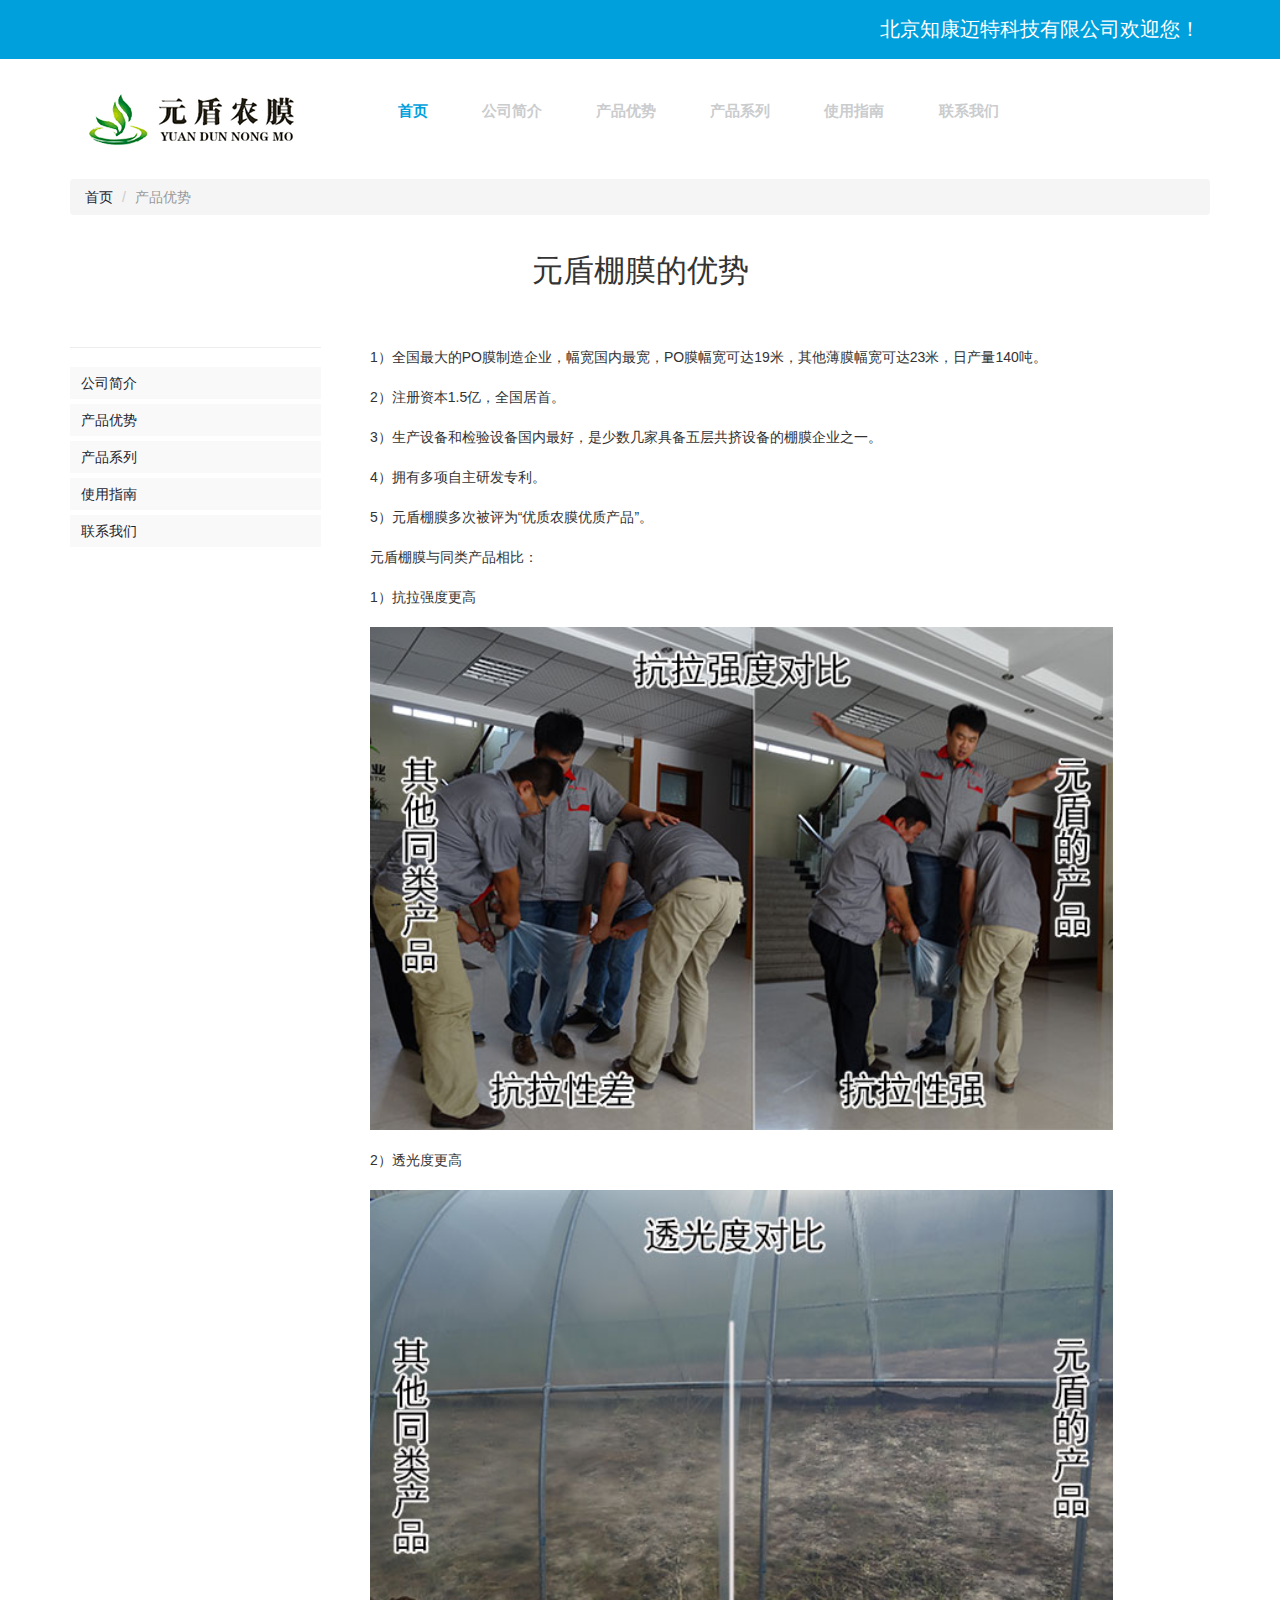
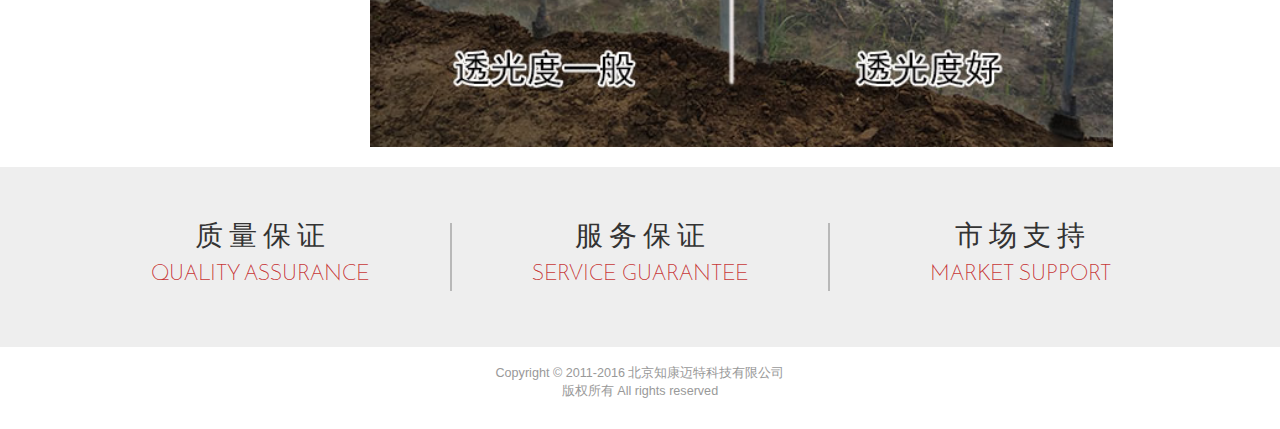
<file: youshi.html>
<!DOCTYPE html>
<html>
<head>
<title>产品优势</title>
<link href="css/bootstrap.css" rel="stylesheet" type="text/css" media="all" />
<!-- jQuery (necessary for Bootstrap's JavaScript plugins) -->
<script src="js/jquery.min.js"></script>
<!-- Custom Theme files -->
<!--theme-style-->
<link href="css/style.css" rel="stylesheet" type="text/css" media="all" />	
<!--//theme-style-->
<meta name="viewport" content="width=device-width, initial-scale=1">
<meta http-equiv="Content-Type" content="text/html; charset=utf-8" />
<meta name="keywords" content="产品优势" />
<script type="application/x-javascript"> addEventListener("load", function() { setTimeout(hideURLbar, 0); }, false); function hideURLbar(){ window.scrollTo(0,1); } </script>
<!-- start menu -->
<script src="js/simpleCart.min.js"> </script>
<!-- start menu -->
<link href="css/memenu.css" rel="stylesheet" type="text/css" media="all" />
<script type="text/javascript" src="js/memenu.js"></script>
<script>$(document).ready(function(){$(".memenu").memenu();});</script>	
<!-- /start menu -->
<link href="css/form.css" rel="stylesheet" type="text/css" media="all" />

</head>
<body> 
<!--header-->	
<div class="top_bg">
	<div class="container">
		<div class="header_top-sec">

			<div class="top_left">
				<ul>
					<li class="top_link"><span style="font-size:20px;padding-left:10px">北京知康迈特科技有限公司欢迎您！</span></li>					
				</ul>
			</div>
				<div class="clearfix"> </div>
		</div>
	</div>
</div>
<div class="header-top">
	 <div class="header-bottom">
		 <div class="container">			
				<div class="logo">
					<a href="index.html"><img src="images/logo.png" /></a>
				</div>
			 <!---->
		 
			 <div class="top-nav">
				<ul class="memenu skyblue"><li class="active"><a href="index.html">首页</a></li>
				<li class="grid"><a href="intro.html">公司简介</a></li>
				<li class="grid"><a href="youshi.html">产品优势</a></li>
				<li class="grid"><a href="cpxl.html">产品系列</a></li>
				<li class="grid"><a href="usage.html">使用指南</a></li>
				<li class="grid"><a href="contact.html">联系我们</a></li>
				</ul>
				<div class="clearfix"> </div>
			 </div>
			 <!---->
			
			 <!---->			 
			 </div>
			<div class="clearfix"> </div>
	  </div>
</div>
<!--header//-->
<div class="product-model">	 
	 <div class="container">
			<ol class="breadcrumb">
		  <li><a href="index.html">首页</a></li>
		  <li class="active">产品优势</li>
		 </ol>
			<h2>元盾棚膜的优势</h2>			
		 <div class="col-md-9 product-model-sec">
					
				  <div class="zhengwen">
				   		<p>1）全国最大的PO膜制造企业，幅宽国内最宽，PO膜幅宽可达19米，其他薄膜幅宽可达23米，日产量140吨。</p><p>&nbsp;</p>
				   		<p>2）注册资本1.5亿，全国居首。</p><p>&nbsp;</p>
						<p>3）生产设备和检验设备国内最好，是少数几家具备五层共挤设备的棚膜企业之一。</p><p>&nbsp;</p>
						<p>4）拥有多项自主研发专利。</p><p>&nbsp;</p>
						<p>5）元盾棚膜多次被评为“优质农膜优质产品”。</p><p>&nbsp;</p>
						<p>元盾棚膜与同类产品相比：</p><p>&nbsp;</p>
						<p>1）抗拉强度更高</p>
						<p>&nbsp;&nbsp;</p>
						<div style="width:90%"><img width=100% height=100% src="images/klxdb.jpg" /></div>
						<p>&nbsp;&nbsp;</p>
						<p>2）透光度更高</p>
						<p>&nbsp;&nbsp;</p>
						<div style="width:90%"><img width=100% height=100% src="images/tgddb.jpg" /></div>
						<p>&nbsp;&nbsp;</p>
				   </div>
  				
										
			</div>
			<div class="rsidebar span_1_of_left">
				 <section  class="sky-form"> 
					 <div class="product_right">
						
						 <div class="tab1">
							 <ul class="place">								
								 <li class="sort"><a href="intro.html">公司简介</a></li>
									<div class="clearfix"> </div>
							  </ul>
					      </div>						  
						  <div class="tab2">
							 <ul class="place">								
								 <li class="sort"><a href="youshi.html">产品优势</a></li>
									<div class="clearfix"> </div>
							  </ul>
					      </div>
						  <div class="tab3">
							 <ul class="place">								
								 <li class="sort"><a href="cpxl.html">产品系列</a></li>
									<div class="clearfix"> </div>
							  </ul>
					      </div>
						  <div class="tab4">
							 <ul class="place">								
								 <li class="sort"><a href="usage.html">使用指南</a></li>
									<div class="clearfix"> </div>
							  </ul>
					      </div>
						  <div class="tab5">
							 <ul class="place">								
								 <li class="sort"><a href="contact.html">联系我们</a></li>
									<div class="clearfix"> </div>
							  </ul>
					      </div>
									 
				 </section>
				
				   
					 			
			 </div>				 
	      </div>
		</div>
</div>
<div class="shoping">
	 <div class="container">
		 <div class="shpng-grids">
			 <div class="col-md-4 shpng-grid">
				 <h3>质 量 保 证</h3>
				 <p>Quality Assurance</p>
			 </div>
			 <div class="col-md-4 shpng-grid">
				 <h3>服 务 保 证</h3>
				 <p>Service Guarantee</p>
			 </div>
			 <div class="col-md-4 shpng-grid">
				 <h3>市 场 支 持</h3>
				 <p>Market Support</p>
			 </div>
			 <div class="clearfix"></div>
		 </div>
	 </div>
</div>
<!---->
<!---->
<div class="copywrite">
	 <div class="container">
	 <p>&nbsp;</p>
			 <p class="juzhong">Copyright &copy; 2011-2016 北京知康迈特科技有限公司</p>
			 <p class="juzhong">版权所有 All rights reserved</p>
		 </div>
</div>	
</body>
</html>
</file>
<file: css/style.css>
body{
	background:#fff;
	font-family: 'Lato', sans-serif;
}
body a{
	transition: 0.5s all;
	-webkit-transition: 0.5s all;
	-o-transition: 0.5s all;
	-moz-transition: 0.5s all;
	-ms-transition: 0.5s all;
}
@font-face {
   font-family: 'JosefinSans-Regular';
   src: url(../fonts/JosefinSans-Regular.ttf) format('truetype');
}
@font-face {
   font-family: 'JosefinSans-Bold';
   src: url(../fonts/JosefinSans-Bold.ttf) format('truetype');
}
@font-face {
   font-family: 'JosefinSans-Light';
   src: url(../fonts/JosefinSans-Light.ttf) format('truetype');
}

 ul{
	padding: 0;
	margin: 0;
}
h1,h2,h3,h4,h5,h6,label,p{
	margin:0;	
}
h1.b1,h2.b2,h3.b3 {
  margin-bottom:25px;
  display: block;
}
.copyrights{
	text-indent:-9999px;
	height:0;
	line-height:0;
	font-size:0;
	overflow:hidden;
}
/*----*/
.cuti{
	font-weight:bold;
}

/*--粗体--*/
.juzhong {
	text-align:center;
}
.zhengwen{
	text-align:justify;
	text-justify:inter-ideograph;
}

.top_bg{
  background:#00a0dc;
}
.header_top-sec{
  padding: 15px 0;
}
.logo img{
	width:100%;
}
.header_top{
	padding:2em 0;
}
.login a{
	font-size:13px;
	font-weight:500;
	border:1px solid #E4E4E4;
	padding:10px 15px;
}
.login a:hover{
	color:#333;
}
.top_left{
	float: right;
	color:#fff;
}
.top_right{
	float:left;
	color: #ffffff;
}
.top_right ul,.top_left ul{
	padding:0;
	list-style:none;
	display: inline-block;
	  vertical-align: middle;
}
.top_left ul li.top_link{
	margin-right:10px;
}
.top_right ul li,.top_left ul li{
	display: inline-block;		
}
.social {
  display: inline-block;
}
.top_right ul li:last-child{
	margin-right: 0;
}
.top_right ul li a{
	text-align:center;
	padding: 0px 4px;
	text-transform:uppercase;
	font-size:12px;
	display:block;
	color:#ffffff;
	-webkit-transition: all 0.3s ease-in-out;
	-moz-transition: all 0.3s ease-in-out;
	-o-transition: all 0.3s ease-in-out;
	transition: all 0.3s ease-in-out;
}
.top_left ul li{
	font-size:13px;
}
.top_left ul li a{
	text-align:center;
	padding: 0px 4px;
	font-size:13px;
	color:#ffffff;
	-webkit-transition: all 0.3s ease-in-out;
	-moz-transition: all 0.3s ease-in-out;
	-o-transition: all 0.3s ease-in-out;
	transition: all 0.3s ease-in-out;
}
.top_right ul li a:hover,.top_left ul li a:hover{
	color:#333;
	text-decoration: none;
}
.item_add:hover{
}

.itemContainer{
	width:100%;
	float:left;
}

.itemContainer div{
	float:left;
	margin: 5px 20px 5px 20px ;
}

.itemContainer a{
	text-decoration:none;
}

.cartHeaders{
	width:100%;
	float:left;
}

.cartHeaders div{
	float:left;
	margin: 5px 20px 5px 20px ;
}
.item_add {

}		
.grid_1 img{
	margin-bottom:1em;
}
.box_1{
  float: right;
  width: 15%;
  margin-top: 1em;
}
.box_1 h3{
  color: rgba(113, 111, 111, 1);
  font-size: 1em;
}
.box_1 h3 img{
	margin-left: 5px;
}
.glyphicon-shopping-cart:before {
  margin-left: 5px;
  font-size:1.2em;
}
.box_1 p a{
	color: rgba(204, 204, 204, 1);
  font-size: 0.85em;
}
.box_1 p a:hover{
	color:#ff5d56;
	text-decoration:underline;
}
.total {
  display: inline-block;
}
.header5 {
  min-height: 89px;
}
.header-bottom {
  padding: 2.3em 0;
}
.logo  a h1{
	color:#333;
	font-family: 'JosefinSans-Bold';	
	 font-size: 2.55em;
  font-weight: 100;
}
.logo  a h1:hover{
	text-decoration:none;
	display:inline-block;	
}
.logo{
	float:left;
}
.top-nav{
  margin-top: 0;
  width:63%;
  margin: 1% auto 0;
  display: block;
  float: left;
}
.skyblue{
	float:left;
}
/*----*/
.banner{
	background:url(../images/ban2.jpg) no-repeat 0px 0px;
	background-size:cover;
	min-height:700px;
}

/*--welcome--*/
.welcome{
	padding:4em 0;
}
.welcome-left h2{
	font-size:3em;
	color:#00a0dc;
	font-family: 'JosefinSans-Bold';
}
.welcome-right h3{
	font-size:1.5em;
	margin-bottom:0.5em;
	font-family: 'JosefinSans-Bold';
}
.welcome-right p{
	color:#999;
	font-size:1em;
	line-height:1.8em;
}
.l-grids h4 {
	font-size:1.4em;
  font-weight:400;
  color: #fff;
}
.l-grids figure {
	position: relative;
	float: left;
	overflow: hidden;
	text-align: center;
	cursor: pointer;
	width:100%;
}
.l-grids figure img {
	position: relative;
	display: block;
}

.l-grids figure figcaption {
	padding: 2em;
	color: #fff;
	font-size: 1.25em;
	-webkit-backface-visibility: hidden;
	backface-visibility: hidden;
}
.l-grids figure figcaption::before,
.l-grids figure figcaption::after {
	pointer-events: none;
}

.l-grids figure figcaption{
	position: absolute;
	top: 0;
	left: 0;
	width: 100%;
	height: 100%;
}
figure.effect-bubba {
	  background-color:#00a0dc;
}
figure.effect-bubba:hover img {
	opacity: 0.3;
}

figure.effect-bubba figcaption::before,
figure.effect-bubba figcaption::after {
	position: absolute;
	top: 30px;
	right: 30px;
	bottom: 30px;
	left: 30px;
	content: '';
	opacity: 0;
	-webkit-transition: opacity 0.35s, -webkit-transform 0.35s;
	transition: opacity 0.35s, transform 0.35s;
}

figure.effect-bubba figcaption::before {
	border-top: 1px solid #fff;
	border-bottom: 1px solid #fff;
	-webkit-transform: scale(0,1);
	transform: scale(0,1);
}

figure.effect-bubba figcaption::after {
	border-right: 1px solid #fff;
	border-left: 1px solid #fff;
	-webkit-transform: scale(1,0);
	transform: scale(1,0);
}

figure.effect-bubba h4 {
	padding-top: 12%;
	-webkit-transition: -webkit-transform 0.35s;
	transition: transform 0.35s;
	-webkit-transform: translate3d(0,-20px,0);
	transform: translate3d(0,-20px,0);
	opacity:0;
}

figure.effect-bubba p {
	padding: 15px 1em;
	opacity: 0;
	-webkit-transition: opacity 0.35s, -webkit-transform 0.35s;
	transition: opacity 0.35s, transform 0.35s;
	-webkit-transform: translate3d(0,20px,0);
	transform: translate3d(0,20px,0);
	  font-size: 0.8em;
}

figure.effect-bubba:hover figcaption::before,
figure.effect-bubba:hover figcaption::after {
	opacity: 1;
	-webkit-transform: scale(1);
	transform: scale(1);
}

figure.effect-bubba:hover h4,
figure.effect-bubba:hover p {
	opacity: 1;
	-webkit-transform: translate3d(0,0,0);
	transform: translate3d(0,0,0);
}
.content-grid{
	margin-bottom:2.5em;
}
.content-grid h3{
	margin-top:0.8em;
	font-size:1.8em;
	font-family: 'JosefinSans-Light';
}
.bride-grids img{
	width:100%;
}
/*--arrivals--*/
.arrivals{
	padding:4em 0;
}
.arrivals h3,.featured h3{
	color:#00a0dc;
	font-size:2.3em;
	text-align:center;
	font-family: 'JosefinSans-Bold';
}
.arrival-grids{
	margin-top:2em;
}
.arrival-info{
	margin-top:1em;
}
.arrival-info h4{
	margin-top:10px;
	color:#caccce;
	font-size:0.9em;
	font-family: 'JosefinSans-Bold';
	text-transform:uppercase;
}
.arrival-info p{
	color:#000;
	font-size:1em;
	font-weight:600;
	margin:10px 0 5px;
}
span.pric1{
	color:#ADADAD;
	font-size:0.95em;
}
span.disc{
	color: rgba(7, 152, 40, 0.69);
  font-size: 0.85em;
}
#flexiselDemo1, #flexiselDemo2, #flexiselDemo3 {
	display: none;
}
.nbs-flexisel-container {
	position: relative;
	max-width: 100%;
}
.nbs-flexisel-ul {
	position: relative;
	width: 9999px;
	margin: 0px;
	padding: 0px;
	list-style-type: none;
	text-align: center;
}
.nbs-flexisel-inner {
	overflow: hidden;
}
.nbs-flexisel-item {
	float: left;
	margin: 0px;
	padding: 10px;
	cursor: pointer;
	position: relative;
	border:1px solid #fff;
}
.nbs-flexisel-item > a img {	
	cursor:auto;
	position: relative;
	  width: 90%;
  margin: 0 5%;
}
.nbs-flexisel-nav-left, .nbs-flexisel-nav-right {
	width: 45px;
	height: 45px;
	position: absolute;
	cursor: pointer;
	z-index: 100;
	margin-top:-2em;
}
.nbs-flexisel-nav-left {
	left: -50px;
	background: url(../images/img-sprite-left-right.png) no-repeat 0px 0px;
}
.nbs-flexisel-nav-right {
	right: -47px;
	background: url(../images/img-sprite-left-right.png) no-repeat -54px 0px;
}
.glyphicon {
  top: 2px;
  margin-right:5px;
}
.glyphicon-eye-open:before,.glyphicon-star:before {
  color:rgba(149, 148, 148, 0.81);
}
.viw{
  position: absolute;
  background: #eee;
  padding: 0.5em 1em;
  font-size:.9em;
  font-weight: 500;
  top: 0%;
  left: 0%;
  display: none;
}
.viw:hover,.shrt:hover{
	text-decoration:underline;
}
.viw a,.shrt a{
	color:rgba(149, 148, 148, 0.81);
}
.viw a:hover,.shrt a:hover{
	text-decoration:underline;
}
.shrt{
  position: absolute;
  background: #eee;
  padding: 0.5em 1.5em;
  font-size:.9em;
  font-weight: 500;
  top: 0%;
  right: 0%;
  display: none;
}
.nbs-flexisel-item{
	position:relative;
}
li.nbs-flexisel-item:hover {
  border: 1px solid #eee;
}
li.nbs-flexisel-item a:hover{
	text-decoration:none;
}
.nbs-flexisel-item:hover div.viw{
	display:block;
}
.nbs-flexisel-item:hover div.shrt{
	display:block;
}
/*--shoping--*/
.shoping{
	  background: #eee;
  padding: 4em 0;
}
.shpng-grids{}
.shpng-grid{
	text-align:center;
}
.shpng-grid h3{
	font-size:2em;
	text-transform:uppercase;
	font-family: 'JosefinSans-Bold';
	color:#333;
}
.shpng-grid:nth-child(2){
	border-left:2px solid rgba(51, 51, 51, 0.29);
	border-right:2px solid rgba(51, 51, 51, 0.29);
}
.shpng-grid p{
	  color:rgba(189, 0, 0, 0.8);
  font-size: 1.6em;
	text-transform:uppercase;
	font-family: 'JosefinSans-Light';
	padding-top:5px;
}
.feature-grid{
	text-align:center;
}
.feature-grid img{
	width:100%;
	padding:0em 2em 1em 2em;
}
.feature-grid{
	position:relative;
	border: 1px solid #fff;
	padding:1em;
}
.feature-grid a{
	text-decoration:none;
}
.featured {
  margin-top: 3em;
}
.feature-grids{
	margin-top:3em;
}
.feature-grid:hover {
  border: 1px solid #eee;
}
.feature-grid:hover div.viw{
	display:block;
}
.feature-grid:hover div.shrt{
	display:block;
}
.feature-grid:hover div.arrival-info h4{
	color:#00a0dc;
}
.viw a:hover, .shrt a:hover{
	text-decoration:block;
}
/*--footer--*/
.footer{
	padding:3em 0 2em;
}
.ftr-grid h4 {
  color: #646464;
  display: block;
  border-bottom: 1px solid #E5E5E5;
  padding-bottom: 5px;
  font-size: 1.3em;
}
.ftr-grid ul li{
	display:block;
}
.ftr-grid ul li:nth-child(1) {
  margin-top: 1em;
}
.ftr-grid ul li a {
  color: #777;
  padding: 3px 0;
  display: block;
  font-size:1em;
}
.ftr-grid ul li a:hover{
	text-decoration:none;
	color:#00a0dc;
}
.copywrite {
	margin-bottom:2em;
}
.copywrite p {
  color: #999;
  font-size: 0.9em;
}
.copywrite p a{
	color:#777;
}
/*--Products--*/
.product-model-sec {
  margin: 4em 0 0 0;
  float: right;
}
.glyphicon-minus{
	top:-1px!important;
}
.glyphicon-minus:before {
  content: "\2212";
  color:#fff;
  font-size:9px;
  background:#00a0dc;
  padding:1px 6px;
  margin-right:5px;
}
.rsidebar {
  display: block;
  float: left;
  margin:4em 2em 0% 0;
  width: 22%;
}
.single-bottom {
  padding-left: 10px;
}
.single-bottom a p{
	padding-bottom:1px;
}
ul.tabs-menu{
	padding:0;
	width: 33%;
	float:right;
}
ul.tabs-menu li{
	display:inline-block;
}
ul.tabs-menu li a{
	font-size: 1em;
	padding: 0.5em 2em;
	text-decoration: none;
	background: #fa558f;
	color: #fff;
}
ul.tabs-menu li.active a{
	background:#333;
}
.tabs-box{
	width: 100%;
	margin: 5em auto 1.5em auto;
}
/*-----*/
.b-link-stripe{
	position:relative;
	display:inline-block;
	vertical-align:top;
	font-weight: 300;
	overflow:hidden;
	width: 100%;
}
.b-link-stripe .b-wrapper{
	position:absolute;
	width:100%;
	height:100%;
	top:0;
	left:0;
	text-align:center;
	color:#ffffff;
	overflow:hidden;
}
.b-link-stripe:hover .b-line{
	opacity:1;
}
/*-----------------------------------------------------------------------------------*/
/*	Animation effects
/*-----------------------------------------------------------------------------------*/
.b-animate-go{
	text-decoration:none;
}
.b-animate{
	transition: all 0.5s;
	-moz-transition: all 0.5s;
	-ms-transition: all 0.5s;
	-o-transition: all 0.5s;
	-webkit-transition: all 0.5s;
	visibility: hidden;
	font-size:1.1em;
	font-weight:700;
}
.b-animate button{
	padding:10px;
	color:#fff;
	font-size:0.8em;
	cursor:pointer;
	margin: 32% auto 0 auto;
	display: block;
	border:none;
	width:60%;
	text-decoration:none;
	background:rgba(183, 183, 183, 0.93);
	transition:0.5s all;
	-webkit-transition:0.5s all;
	-moz-transition:0.5s all;
	-o-transition:0.5s all;
	-ms-transition:0.5s all;
	text-transform:uppercase;
}
.glyphicon-zoom-in:before {
  content: "\e015";
  color:#fff;
	font-size:0.9em;
}
.b-animate button:hover{
	background:#989898;
}
/* lt-ie9 */
.b-animate-go:hover .b-animate{
	visibility:visible;
}
.b-from-left{
	position: relative;
	left: -100%;
	background-size: 100% 100%;
	top: 0px;
	margin: 0;
	min-height: 420px;
}
.b-animate-go:hover .b-from-left{
	left:0;
}
.product-grid {
	width: 30%;
	margin: 0 3% 4% 0;
	float: left;	
	position: relative;
	transition: 0.5s all;
	-webkit-transition: 0.5s all;
	-moz-transition: 0.5s all;
	-o-transition: 0.5s all;
	min-height: 200px;
	border:1px solid #fff;
}
.product-grid:hover {
	z-index: 1;
	border:1px solid #E5E5E5;
}
.more-product-info span {
	color:#fff;
	font-size:1em;
	font-weight:500;
	padding:5px 10px;
	display: block;
	background:#fa558f;
	position: absolute;
	top: 0px;
	right: 0;
	cursor: pointer;
	z-index: 999;
}
.products-row a:hover{
	text-decoration:none;
}
.product-img img {
	width: 100%;
	padding:1em 2.5em 0; 
}
.product-info-cust {
	float: left;
	padding: 0.8em 1.2em;
} 
.item_quantity {
  margin: 1em 0;
  font-size: 0.85em;
  padding: 5px 10px;
  display: block;
}
.item_add{
	color:#fff;
	text-decoration:none;
	font-weight:600;
	padding:0.5em 2em;	
	display:inline-block;
	border-radius:5px;
	-moz-border-radius: 5px;
-webkit-border-radius: 5px;
-o-border-radius: 5px;
	margin: 0px 16px 0px 0px;
	background:#00a0dc;
	border:none;
	outline:none;
}
.prt_name{
	padding: 0.8em 1.2em;
	float:none;
}
.items{
	float:none;
	margin: 0 0 16px 0px;
}
.item_add:hover {
	background:#333;
} 
.product-info-price {
	float: right;
	background: #fff;
	width: 27%;
	text-align: center;
	padding: 0.545em;
}
.product-info-cust h4{
	color:#caccce;
	font-weight:500;
	font-size:1.3em;
}
.product-info-cust p{
	 margin:5px 0;
	 letter-spacing:1px;
	 font-size:0.85em;
	 color:#C7C7C7;
}
span.item_price{
	color:#000;
	font-weight:600;
	font-size:1em;
}
.tab-grids {
	margin-top: 2em;
}
/*----*/
ul.place{
	margin: 5px 0;
	background: #f9f9f9;
	width: 100%;  
	padding:0px 5px;
	  cursor: pointer;
}
ul.place li{
	display: inline-block;
	padding: 6px;
}
ul.place li {
	color: #8c8c8c;
	text-decoration: none;
	cursor: pointer;
}
ul.place li span{
	color: #f02b63;
}
ul.place li.sort{
	float:left;
}
ul.place li.by{
	float:right;
}
.possible-about p{
	color:#727272;
	font-size:1em;
	line-height:1.5em;
}
.possible-about h4{
	color:#7db122;
	font-size:1.4em;
	
	font-weight:600;
	   padding: 0 0 0.3em;
}
ul.dropdown-menu1 li {
  list-style: none;
}
label.amount {
  color: #7c8389;
  margin-right: 5px;
}
span.amount {
  color: #7c8389;
}
.product-model h2,h2.top,.contact h3{
  font-size: 2.2em;
  font-family: 'JosefinSans-Bold';
  color: #333;
  text-align:center;
}
ul.dropdown-menu1 li a:hover{
	color:#000!important;	
}
/**/
.sky-form .rating {
	font-size: 15px;
	color: #404040;
}
.sky-form .rating:last-child {
	margin-bottom: 0;
}
.sky-form .rating input {
	position: absolute;
	left: -9999px;
}
.sky-form .rating label {
	display: block;
	float: left;
	height: -4px;
	cursor: pointer;
}
.rating {
	margin: 6px 0 0 0em;
}

.sky-form [class^="icon-"] {
	display: block;
    width: 18px;
    height: 18px;
    background: url(../images/star.png) 0 -3px;
    float:left;
    font-family: FontAwesome;
    font-style: normal;
    font-weight: normal;
  -webkit-font-smoothing: antialiased;
}
/* checked state */
/**/
.sky-form .radio input + i:after {
	background-color: #2da5da;	
}
.sky-form .checkbox input + i:after {
	color: #2da5da;
}
.sky-form .rating input:checked ~ label {
	color: #2da5da;	
	 background: url(../images/star.png) 0 -20px;
	display: -webkit-box;
}
.id h4{
	color: #777;
  font-size: 0.85em;
}
.item-list ul{
	padding-left:15px;
}
.item-list ul li {
	padding:2px 0;
	color:#999;
	font-size:0.9em;
}
.item-list ul li a{
	text-decoration:underline;
	color:#999;
	font-size:0.95em;
}
.cost{
	margin:0.3em 0 1em 0;
}
.prdt-cost{
	float:left;
	  margin-right: 13%
}
.prdt-cost ul li{
	display:block;
	font-family: 'Arimo', sans-serif;
	font-size:0.8em;
	padding:2px;
	color:#999;
}
.prdt-cost ul li.active{
	font-size:1.3em;
	color:red;
}
.prdt-cost ul a{
font-size: 0.8em;
  display: inline-block;
  background: #00a0dc;
  padding: 0.6em 2em;
  color: #fff;
  text-decoration: none;
  font-weight: 500;
  margin-top:5px;
}
.prdt-cost ul a:hover{
	background: #333;
}
.check{
	float:left;
	width:60%;
}
.check p{
	font-size:0.85em;
	display:inline-block;
	color:#999;
}
.glyphicon-map-marker:before {
  content: "\e062";
  color:#999;
  margin-right:8px;
}
.navbar-form{
	padding:0!important;
}
.det {
  margin-top:4em;
    padding-right: 3em;
}
.form-control:focus{
	border-color:#ccc!important;
   outline: 0!important;
   webkit-box-shadow:none;
  box-shadow: none;
}
.single-bottom1 h6 {
  background: #F3F3F3;
  padding: 10px;
  color: #333;
  font-size: 1.35em;
  margin-top:2em;
  font-family: 'JosefinSans-Bold';
}
p.prod-desc {
  color: #999;
  padding-top: 5px;
  line-height: 1.8em;
  font-size:1em;
}
/*--single--*/
.single_left{
	float:left;
	width:40%;
	margin-right:5%;
}
.single-right{
	float:right;
	width:55%;
}
.single-right h3,.product-table h3{
	font-size:1.5em;
	color:#333;
	font-family: 'JosefinSans-Bold';
	margin-bottom:1em;
}
.sofaset-info {
  margin: 2em 0;
}
.sofaset-info h4 {
  font-size: 1.35em;
  padding: 10px;
  color: #333;
  border-bottom: 1px solid rgb(236, 236, 236);
  margin-bottom: 1em;
  background: #F3F3F3;
  font-family: 'JosefinSans-Bold';
}
.sofaset-info ul{
	padding-left:2em;
}
.sofaset-info ul li{
	padding:2px 0;
	color:#999;
	font-size:1em;
}
.product-table{
	border-top:1px solid #333;
	padding-top:1em;
}
.item-sec h4{
	color:#333;
	background:#eee;
	padding:8px 15px;
	margin-top:0.5em;
	font-size:1.3em;
	font-family: 'JosefinSans-Bold';
}
.table-bordered > tbody > tr > td{
	width:33.3%;
}
.item-sec{
	margin-top:2em;
}
.table-bordered > tbody > tr > td > p{
	color:#999;
	font-size:1em;
}
/*--login--*/
/*--registration--*/
.login_sec{
padding: 0em 0 3em 0;
}
.log{
margin:1em 0 0em 0;
padding:0;
}
.login_sec h2{
  font-size: 2.3em;
   font-family: 'JosefinSans-Bold';
  color: #333;
}
.login-right h3{
	text-transform: uppercase;
  font-size: 1.4em;
  font-family: 'Aladin', cursive;
  letter-spacing: 2px;
  color: #333;
  margin-bottom:0.5em;
}
.log p{
color: #A7A7A7;
line-height:1.8em;
font-size:1em;
}
.reg-right{
padding:2em 0 0 3em;
}
.login-right input[type="text"] {
border: 1px solid #EEE;
outline-color: #3498db;
width: 96%;
font-size: 0.8125em;
padding: 0.5em;
}
.log p span{
display:inline-block;
cursor:pointer;
color:#1a1818;
text-decoration:underline;
}
.log h5{
color: #5d5959;
font-size:1.3em;
padding-bottom:10px; 
}
.log form {
margin-top:2em;
}
.log form input[type="text"],.log form input[type="password"] {
width: 90%;
padding: 8px;
font-size: 1em;
font-weight: 400;
border: 1px solid #D6D6D6;
outline: none;
color: #5d5959;
margin-bottom:2em;
}
.log form input[type="submit"]{
display:inline-block;
  background: #00a0dc;
  padding: 0.6em 2em;
  font-size:1em;
  color: #fff;
  text-decoration: none;
  font-weight: 500;
  border:none;
  outline:none;
  margin-right:2em;
  margin-bottom:1em;
  transition: 0.5s all;
-webkit-transition: 0.5s all;
-moz-transition: 0.5s all;
-o-transition: 0.5s all;
}
.log form input[type="submit"]:hover,a.acount-btn:hover{
	background:#caccce;
	color:#fff;
	text-decoration:none;
}
.log a{
text-decoration:underline;
font-size:0.85em;
font-weight:400;
color:#7b7a7a;
}
a.acount-btn {
  display:inline-block;
  background: #00a0dc;
  padding: 0.6em 2em;
  font-size:1em;
  color: #fff;
  text-decoration: none;
  font-weight: 500;
  border:none;
  outline:none;
  margin-bottom:1em;
  transition: 0.5s all;
-webkit-transition: 0.5s all;
-moz-transition: 0.5s all;
-o-transition: 0.5s all;
}
.login-right p {
color: #999;
display: block;
font-size: 0.9em;
margin: 0 0 2em 0;
line-height: 1.7em;
}
/*--//login--*/
.registration{
	padding: 0em 0% 3em 0;
}
.registration h2{
	font-size:1.8em;
	color: #333;
	text-transform:capitalize;
	margin-bottom: 4%;
	font-family: 'JosefinSans-Bold';
	font-weight:300;
}
.reg_fb {
	margin:3% 0;
	display: block;
	background: #3B5998;
	transition: all 0.5s ease-out;
	-webkit-transition: all 0.3s ease-in-out;
	-moz-transition: all 0.3s ease-in-out;
	-o-transition: all 0.3s ease-in-out;
	transition: all 0.3s ease-in-out;
}
.reg_fb img {
	background:#354F88;
	padding: 10px;
	float: left;
}
.reg_fb i {
	color: #ffffff;
	padding: 12px 16px;
	display: inline-block;
	font-size: 1.3em;
	text-transform: capitalize;
	font-style: normal;
}
.reg_fb:hover {
	background:#354F88;
}
.registration_left{
	float: left;
	width: 45.33333%;
	margin-left: 9.333%;
}
.registration_left:first-child{
	margin-left: 0;
}
.registration span{
	color: #777777;
}
.registration_form{
	display: block;
}
.registration_form div{
	padding:10px 0;
}
.sky_form1{
	margin-bottom: -30px;
}
.sky_form1 ul{
	padding:0;
	list-style:none;
}
.sky_form1 ul li{
	float: left;
	margin-left: 20px;
}
.sky_form1 ul li:first-child{
	margin-left: 0;
}
.radio{
	margin-top:0;
}
.checkbox{
	font-size:0.9em;
	color:#999;
	margin:0;
}
label {
	display: block;
	margin-bottom: 0;
	font-weight: normal;
}
.registration_form input[type="text"],.registration_form input[type="email"],.registration_form input[type="tel"],.registration_form input[type="password"]{
	padding: 8px;
	display: block;
	width:100%;
	outline: none;
	color: #333333;
	-webkit-appearance: none;
	text-transform: capitalize;
	background: #FFFFFF;
	border: 1px solid rgb(231, 231, 231);
	font-weight: normal;
}
.registration_form input[type="submit"]{
	font-size: 0.75em;
  display: inline-block;
  background: #00a0dc;
  padding: 0.8em 2em;
  color: #fff;
  text-decoration: none;
  border:none;
  text-transform:uppercase;
  font-weight: 500;
	transition: 0.5s ease;
	-moz-transition: 0.5s ease;
	-o-transition: 0.5s ease;
	-webkit-transition: 0.5s ease;	
}
.registration_form input[type="submit"]:hover{
	background:#333;
}
.terms{
	text-decoration:underline;
	text-transform:capitalize;
	color: #999;
}
.terms:hover{
	text-decoration:none;
	color:#333;
}
.forget a{
	text-transform: capitalize;
	color: #999999;
	text-decoration: underline;
	font-size: 0.8925em;
}
.forget a:hover{
	text-decoration: none;
}
/*---start-contact----*/
.contact {
  padding-bottom: 3em;
}
.section {
	clear: both;
	padding: 0px;
	margin: 0px;
}
.group:before,
.group:after {
    content:"";
    display:table;
}
.group:after {
    clear:both;
}
.group {
    zoom:1;
}	
.span_2_of_3 {
	width: 70%;
	padding:1.5%; 
}
.span_1_of_3 {
	width: 30%;
	padding:1.5%; 
}
.span_2_of_3  h4,
.span_1_of_3  h4 {
	font-size: 1.3em;
	padding: 0.5em 0;
	color: #00a0dc;
}
.contact-form{
	position:relative;
	padding-bottom:30px;
}
.contact-form div{
	padding:5px 0;
}
.contact-form span{
	display:block;
	font-size: 0.9em;
	padding-bottom:5px;
	color: #012231;
	text-transform: uppercase;
}
.contact-form input[type="text"],.contact-form textarea{
		   padding: 10px;
			display: block;
			width: 98%;
			border: none;
			outline: none;
			color: #464646;
			font-size: 1.1em;
			border: 1px solid rgba(85, 85, 85, 0.19);
			-webkit-appearance:none;
}
.contact-form textarea{
		resize:none;
		height:120px;		
}
.contact-form input[type="submit"]{
	background:#00a0dc;
	color: #fff;
	padding: 12px 30px;
	font-size: 1.1em;
	text-transform: uppercase;
	display: block;
	transition: 0.5s ease;
	-o-transition: 0.5s ease;
	-webkit-transition: 0.5s ease;
	cursor:pointer;
	border:2px solid #00a0dc;
}
.contact-form input[type="submit"]:hover{
	background: transparent;
	color: #00a0dc;
	border:2px solid #00a0dc;
}
.company_address{
	padding-top:26px;
}
.company_address p{
	font-size: 1em;
	color: rgba(85, 81, 81, 0.84);
	line-height: 1.8em;
}
.company_address p span{
	text-decoration:underline;
	color:#012231;
	cursor:pointer;
	transition: 0.5s ease;
	-o-transition: 0.5s ease;
	-webkit-transition: 0.5s ease;
}
.company_address p span:hover{
	color:#00B895;
}
.single {
	padding: 4em 0;
}
.single h3 {
	font-size: 1.5em;
	color: #0c3f74;
	text-align: center;
	text-transform: uppercase;
	padding: 1em 0;
	margin: 0;
	text-align: left;
}
.single p {
	font-size: 1em;
	color: rgba(85, 81, 81, 0.84);
	line-height: 1.8em;
	margin:1em 0;
}
ul.comment-list {
	border: 1px solid rgba(120, 124, 127, 0.4);
	padding: 20px;
	margin-top: 3em;
	list-style-type: none;
}
h5.post-author_head {
	font-size: 16px;
	color: #999;
	font-weight: 600;
	padding: 10px 0;
}
h5.post-author_head a {
	color: #0c3f74;
}
ul.comment-list img {
	float: left;
	margin-right: 20px;
}
ul.comment-list .desc {
	float: left;
	padding-top: 25px;
}
.desc p a {
	text-decoration: underline;
	color: #0c3f74;
}
.comments-area {
	margin-top: 3em;
}
.comments-area h3 {
	font-size: 1.4em;
	font-weight: 600;
	color:#d80112;
	border-bottom: 1px solid rgba(245, 238, 243, 0.15);
	padding: 10px 0;
	margin-bottom: 10px;
}
.comments-area label {
	display: inline-block;
	color: #999;
	font-weight: normal;
	font-size: 15px;
	margin-bottom: 5px;
}
.comments-area span {
	color: red;
}
.comments-area input[type="text"], .comments-area textarea {
	padding: 10px 10px;
	width: 50%;
	color: #FFF;
	font-size: 14px;
	background: none;
	outline: none;
	display: block;
	border: 1px solid rgba(120, 124, 127, 0.4);
	font-family: 'Open Sans', sans-serif;
	border-radius: 3px;
	-webkit-border-radius: 3px;
	-moz-border-radius: 3px;
	-o-border-radius: 3px;
	-webkit-transition: border-color 0.5s ease-in-out;
	-moz-transition: border-color 0.5s ease-in-out;
	-o-transition: border-color 0.5s ease-in-out;
	transition: border-color 0.5s ease-in-out;
}
.comments-area input[type="submit"] {
	padding: 12px 15px;
	color: #FFF;
	text-shadow: 0px 1px 0px rgba(0, 0, 0, 0.34);
	background: #d42819;
	font-size: 16px;
	border: none;
	outline: none;
	cursor: pointer;
	font-weight: 600;
	-webkit-transition: all 0.5s ease-in-out;
	-moz-transition: all 0.5s ease-in-out;
	-o-transition: all 0.5s ease-in-out;
	transition: all 0.5s ease-in-out;
	border-radius: 3px;
	-webkit-border-radius: 3px;
	-moz-border-radius: 3px;
	-o-border-radius: 3px;
	font-family: 'Open Sans', sans-serif;
}
.comments-area input[type="submit"]:hover{
	background:#0c3f74;
}
.comments-area textarea {
	width: 80%;
	height: 150px;
	resize: none;
}
.comments-area p {
	position: relative;
	padding: 8px 0;
	margin: 0;
}
ul.comment-list img {
	float: left;
	margin-right: 20px;
}
ul.comment-list .desc {
	float: left;
	padding-top: 25px;
}
/*----*/
.pages {
	padding: 0em 0px 3em;
}
h3.ghj {
	color: #000;
	font-size: 2em !important;
	margin: 0 0 1em;
}
.headdings, .Buttons, .progress-bars, .alerts, .bread-crumbs, .pagenatin, .appearance, .distracted {
	padding: 2em 0;
}
.breadcrumb {
	margin-bottom: 3em !important;
}
.table {
	margin-bottom: 0;
}
.b4,.b5,.b6 {
  margin-top: 15px !important;
  margin-bottom: 15px !important;
}
.bs-example h1, .bs-example hh2, .bs-example h3, .bs-example h4, .bs-example h5, .bs-example h6 {
  margin: 0 0 10px;
}
/*-- --*/
/*--checkout--*/
.close1,.close2,.close3,.close4{
  background: url('../images/close.png') no-repeat 0px 0px;
  cursor: pointer;
  width: 28px;
  height: 28px;
  position: absolute;
    right: 0px;
  top: 0px;
  -webkit-transition: color 0.2s ease-in-out;
  -moz-transition: color 0.2s ease-in-out;
  -o-transition: color 0.2s ease-in-out;
  transition: color 0.2s ease-in-out;
}
.check-in {
	width:100%;
	  margin: 2em 0 2em;
}
ul.unit{
	background:#333;
	padding:1em;
}
ul.unit li {
	display:inline-block;
	 width:20%;
	  float:left;
	}
 ul.unit li span{
	display:inline-block;
	color:#fff;
	font-size:1.2em;
	 
	  text-align:center;
}
.checkout {
  padding:0em 0 6em 0;
}
ul.cart-header{
 padding:1em;
	background:#f8f8f8;
	  border-bottom: 1px solid #ff5d56;
}
ul.cart-header1{
 padding:1em;
	background:#f8f8f8;
	  border-bottom: 1px solid #ff5d56;
}
ul.cart-header2{
 padding:1em;
	background:#f8f8f8;
	  border-bottom: 1px solid #ff5d56;
}
ul.cart-header3{
padding:1em;
	background:#f8f8f8;
}
 ul.cart-header li, ul.cart-header1 li, ul.cart-header2 li, ul.cart-header3 li{
	display:inline-block;
	
	 width:20%;
	  float:left;
	 
}
ul.cart-header li span,ul.cart-header1 li span,ul.cart-header2 li span,ul.cart-header3 li span{
  margin: 2.3em 0 0;
  display: block;
  color: #767676;
  font-size: 1.1em;
  text-align: center;
  font-weight: 300;
}
li.ring-in img{
  margin: 0 auto;
}
.cart-items h3 {
  font-size: 1.6em;
  color: #000;
   margin:0 0 1em;
}
.cart-header,.cart-header1{
	position:relative;
}
.cart-items {
  padding: 0 1em;
}
a.add-cart:hover {
  background: #575757;
}
a.add-cart {
  text-decoration: none;
  color: #fff;
  background:#00a0dc;
  padding: 0.4em 0.8em;
  font-size: .95em;
  margin-top: 2.3em;
  display: inline-block;
}
.cart-header {  
  position: relative;  
}
.cart-header2 {  
  position: relative;  
}
.delivery{
	margin:1em 0 0 16em;
}
.delivery p{
	color:#A6A6A6;
	font-size:0.85em;
	font-weight:400;
}
.delivery span{
	color:#A6A6A6;
	font-size:1em;
	font-weight:400;
	float:right;
}
a.continue{
	background:#00a0dc;
	padding:10px 1.5em;
	border-radius:7px;
	-moz-border-radius: 7px;
-webkit-border-radius: 7px;
-o-border-radius: 7px;
	font-size:1em;
	color:#fff;
	text-decoration:none;
	display: block;
   font-weight: 600;  
   text-align: center;
   width: 72%;
   margin: 0px auto 3em auto;
}
a.continue:hover{
	background:#333;
}
.price-details{
	border-bottom:1px solid;
	padding-bottom:10px;
}
.price-details h3{
	color:#333;
	font-size:1em;
	margin-bottom:1em;
}
.price-details span{
	width:50%;
	float:left;
	padding:1px 0;
}
span.total{
	width:50%;
	float:left;
}
span.final{
	font-weight:600;
	padding-top:6px;
	font-size:1.3em;
}
h4.last-price{
	color:#000;
	font-size:1.3em;
	font-weight:600;
	width:50%;
	float:left;
	padding-top:10px;
}
.cart-total {
  padding-top: 5em;
 width:25%;
 float:right;
}
a.order {
  background:#333;
  padding: 10px 1.5em;
  border-radius: 7px;
  -moz-border-radius: 7px;
-webkit-border-radius: 7px;
-o-border-radius: 7px;
  font-size: 1em;
  color: #fff;
  text-decoration: none;
  display: block;
  font-weight: 600;
  text-align: center;
  width: 85%;
  margin: 3em auto 0 auto;
}
a.order:hover{
	background:#00a0dc;
}
.total-item{
	margin-top:2em;
	padding-bottom:2em;
}
.total-item h3 {
  color: #333;
  font-size: 1em;
  margin-bottom: 1em;
}
.total-item h4{
	font-size:0.8em;
	font-weight:600;
	color:#9C9C9C;
	display:inline-block;
	margin-right:6em;
}
a.cpns{
	background:#8E8E8E;
	color:#fff;
	border-radius:6px;
	-moz-border-radius: 6px;
-webkit-border-radius: 6px;
-o-border-radius: 6px;
	padding: 10px;
  font-size: 0.8em;
	font-weight:600;
}
a.cpns:hover{
	background: #20759F;
}
.total-item p{
	font-size:0.9em;
	font-weight:400;
	margin-top:1em;
	color:#727272;	
}
.total-item p a:hover{
	color:#333;
	text-decoration:underline;
}
.comments1 {
	margin-top: 3em;
}
#commentform p {
	position: relative;
	padding: 8px 0;
	font-size: 1em;
}
.comments-main {
	border: 1px solid #D5D4D4;
	padding: 17px 0px;
	margin: 15px 0px 40px 0;
}
.cmnts-right a {
	padding: 6px 12px;
	color: #fff;
	font-weight: 600;
	font-size: 14px;
	background: #999;
	transition: 0.5s all;
	-webkit-transition: 0.5s all;
	-moz-transition: 0.5s all;
	-ms-transition: 0.5s all;
	-o-transition: 0.5s all;
	outline: none;
}
.cmts-main-left img{
	border: 3px solid#ccc;
}
.cmnts-right a:hover{
	background: #333;
	text-decoration:none;
}
.cmts-main-right h5 {
	font-size: 1em;
	color: #4e4e4b;
	margin: 0px;
	font-weight: 600;
}
.comments1 h4 {
	font-size: 1.4em;
  color: #ff7105;
  font-weight: 500;
  margin: 0.5em 0 1em;
  text-transform: uppercase;
}
.cmts-main-right p{
	color: #333333;
	font-weight: 400;
	font-size: 0.9em;
	line-height: 1.9em;
	opacity: 0.6;
	margin: 2px 0 0px 0px;
}
.cmnts-left p {
	font-size: 13px;
	color:#999;
	font-weight: 600;
}
.cmts-main-left img {
  width: 100%;
}
.cmts-main-left{
	width:15%;
}
.cmts-main-right {
  width: 84%;
}
.cmnts-left {
	padding:0;
}
/*--responsive--*/
@media (max-width: 1440px){
}
@media (max-width: 1366px){
}
@media (max-width: 1280px){
.nbs-flexisel-nav-left {
  left: -30px;
}
.nbs-flexisel-nav-right {
  right: -30px;
}
.box_1 {
  margin-top: 5px;
}
}
@media (max-width: 1024px){
.box_1 {
  float: right;
  width: 13%;
  margin-top:0.5em;
}
.banner {
  min-height: 515px;
}

figure.effect-bubba h4 {
  padding-top: 0%;
}
.product-price1 {
  width: 70%;
  padding-left:0;
}
.cart-total {
  padding-top: 5em;
  width: 30%;
  float: right;
}
}
@media (max-width: 991px){
.box_1 {
  width: 18%;
}
.top-nav {
  width: 51%;
}
.banner {
  min-height: 491px;
}

.welcome-left {
  width: 30%;
  float: left;
}
.welcome-right {
  float: left;
  width: 70%;
}
.bride-grid {
  width: 33.3%;
  float: left;
}
figure.effect-bubba h4 {
  padding-top: 8%;
}
.content-grid {
  margin-bottom: 1.5em;
}
.content-grid h3 {
  font-size: 1.5em;
}
.feature-grid {
  width: 50%;
  float: left;
}
.shpng-grid {
  width: 33.3%;
  float: left;
}
.shpng-grid h3 {
  font-size: 1.8em;
}
.shpng-grid p{
font-size: 1.2em;
}
.ftr-grid {
  width: 50%;
  float: left;
  margin-bottom:2em;
}
.rsidebar {
  margin: 2em 0em 0% 0;
  width: 100%;
}
.span_1_of_3,.span_2_of_3 {
  float: left;
}
.company_address p {
  font-size: 0.9em;
}
.l-grids h4 {
  font-size: 1em;
}
.l-grids figure figcaption {
  padding: 1em;
}
figure.effect-bubba p {
  padding: 5px 2em;
  font-size: 0.65em;
}
.product-price1 {
  width: 100%;
  padding: 0;
}
.cart-total {
  width: 48%;
  padding:3em 0 0 0;
}
}
@media (max-width: 800px){
.nbs-flexisel-nav-left {
  left: -21px;
}
.nbs-flexisel-nav-right {
  right: -21px;
}
.banner {
  min-height: 398px;
}

.welcome-left h2 {
  font-size: 2.5em;
}
.welcome-right p {
  font-size: 0.9em;
}
.logo a h1 {
  font-size: 2.2em;
}
}
@media(max-width:768px){
.top-nav {
  margin: 0% auto 0;
}
.logo {
  margin-right: 1em;
}
.feature-grid {
  width: 25%;
}
.arrivals h3, .featured h3 {
  font-size: 1.7em;
}
.featured {
  margin-top: 2em;
}
.viw{
  padding: 0.5em 0.5em;
  font-size: .75em;
}
.shrt{
  padding: 0.5em 0.8em;
  font-size: .75em;
}
.nbs-flexisel-nav-left {
  left: -17px;
}
.nbs-flexisel-nav-right {
  right: -14px;
}
.shpng-grid h3 {
  font-size: 1.4em;
}
.shpng-grid p {
  font-size: 1em;
}
.shoping {
  padding: 3em 0;
}
.ftr-grid h4 {
  font-size: 1.1em;
}
.ftr-grid ul li a {
  font-size: 0.9em;
}
.item_add {
  font-size: 0.9em;
}
.login_sec h2 {
  font-size: 2em;
}
.log p{
	font-size:0.9em;
}
.registration h2 {
  font-size: 1.6em;
}
.prdt-cost {
  margin-right: 4%;
}
.check {
  width: 66%;
}
.navbar-form .form-control {
  width: 100%;
}
.navbar-form .form-group {
  width: 71%;
}
.item-list ul li {
  font-size: 0.85em;
}
p.prod-desc {
  font-size: 0.9em;
}
.single-bottom1 h6 {
  margin-top: 1em;
}
.sofaset-info h4,.single-bottom1 h6 {
  font-size: 1.2em;
}
.single-right h3, .product-table h3{
	font-size:1.3em;
}
.sofaset-info ul li {
  font-size: 0.9em;
}
.table-bordered > tbody > tr > td > p {
  font-size: 0.9em;
}
.registration_form input[type="text"], .registration_form input[type="email"], .registration_form input[type="tel"], .registration_form input[type="password"]{
	font-size:0.9em;
}
.span_1_of_3 {
  width: 100%;
  padding:0;
}
.span_2_of_3 {
  width: 100%;
  padding:2em 0 0 0;
}
.contact-form {
  padding-bottom:0px;
}
}
@media (max-width: 640px){
.banner {
  min-height: 326px;
}

.top-nav {
  width: 40%;
}
.box_1 {
  width: 24%;
}
.welcome-left h2 {
  font-size: 2em;
}
.welcome-left {
  width: 27%;
}
.welcome-right {
  width: 73%;
  padding: 0;
}
.welcome {
  padding: 3em 0;
}
.jewel{
	margin-right:10%;
}
.feature-grid {
  width: 45%;
}
.product-grid {
  width: 46%;
}
.navbar-form .form-group {
  width: 74%;
  float: left;
  margin-right: 6%;
}
.rsidebar {
  margin: 0em 0em 0% 0;
}
.prdt-cost {
  margin-right: 0%;
  width: 100%;
}
.check {
  width: 100%;
  margin:2em 0 0 1em;
}
a.add-cart {
  font-size: .85em;
  margin-top: 3em;
}
}
@media(max-width:480px){
.top_right ul li a {
  font-size: 10px;
}
.top_left ul li a {
  font-size: 12px;
   padding: 0px 2px;
}
.top_left ul li.top_link {
  margin-right: 0px;
}
.top_left ul li {
  font-size: 12px;
}
.box_1 {
  width: 26%;
  margin-top:0;
}
.logo {
  float: none;
  text-align: center;
  margin: 0 0 1em 0;
}
.logo a h1 {
  font-size: 2em;
}
.header-bottom {
  padding: 1.5em 0;
}
.banner {
  min-height: 240px;
}

.welcome-left h2 {
  font-size: 1.5em;
}
.welcome-right h3 {
  font-size: 1.2em;
}
.bride-grid {
  width: 100%;
}
figure.effect-bubba h4 {
  padding-top:18%;
}
.l-grids h4 {
  font-size: 1.2em;
}
figure.effect-bubba p {
  padding: 5px 2em;
  font-size: 0.85em;
}
.arrivals h3, .featured h3 {
  font-size: 1.5em;
}
.viw {
  padding: 0.5em 0.5em;
  font-size: .8em;
}
.shtr{
	 font-size: .85em;
	 padding: 0.5em 0.5em;
}
.feature-grids {
  margin-top: 2em;
}
.nbs-flexisel-nav-left {
  left: -17px;
  top: 46%!important;
}
.nbs-flexisel-nav-right {
  top: 46%!important;
}
.shpng-grid {
  width: 100%;
  margin-bottom:1.5em;
}
.shpng-grid:nth-child(2) {
  border-left: none;
  border-right:none;
}
.shoping {
  padding: 2em 0 1em;
}
.shpng-grid h3 {
  font-size: 1.2em;
}
.shpng-grid p {
  font-size: 0.9em;
}
.item_quantity {
  width: 100%;
}
.product-model h2, h2.top, .contact h3 {
  font-size: 1.5em;
}
.product-model-sec {
  margin: 2em 0 0 0;
}
.b-animate button {
  font-size: 0.75em;
}
.span_2_of_3 h4, .span_1_of_3 h4 {
  font-size: 1em;
}
.contact-form input[type="text"], .contact-form textarea {
  padding: 8px;
  font-size:0.9em;
}
.breadcrumb {
  margin-bottom: 2em !important;
}
.login_sec h2 {
  font-size: 1.2em;
}
.log h5 {
  font-size: 1.1em;
}
.log form input[type="text"], .log form input[type="password"] {
  width: 100%;
  padding: 8px;
  font-size: 0.9em;
}
.log form input[type="submit"],a.acount-btn {
  font-size: 0.9em;
}
.registration h2 {
  font-size: 1.3em;
}
.registration_left {
  width: 100%;
  margin-left: 0%;
}
.registration_left:nth-child(2){
	margin-top:1.5em;
}
.contact-form input[type="submit"] {
  padding: 10px 20px;
  font-size: 0.9em;
}
.det{
  padding-right: 0em;
}
.single_left{
  width: 100%;
  margin-right: 0%;
}
.single-right {
  float: right;
  width: 100%;
}
p.prod-desc,.sofaset-info ul li{
  font-size: 0.85em;
}
.sofaset-info h4, .single-bottom1 h6 {
  font-size: 1.1em;
}
.cart-items h3 {
  font-size: 1.3em;
}
.cart-total {
  width: 56%;
  padding: 3em 0 0 0;
}
a.continue {
  font-size: 0.9em;
    margin: 0px auto 2em auto;
}
ul.unit li span {
  font-size:0.9em;
}
ul.unit li {
  display: inline-block;
  width: 25%;
  float: left;
}
ul.cart-header li span, ul.cart-header1 li span, ul.cart-header2 li span, ul.cart-header3 li span{
	font-size:0.85em;
}
a.add-cart {
  font-size: .6em;
  margin-top: 2.8em;
  padding:1em;
}
a.order {
  font-size: 0.9em;
}
.price-details span{
	font-size:0.9em;
}
h4.last-price ,span.final{
  font-size: 1.1em;
}
}
@media(max-width:320px){
.top_right {
  float: none;
  text-align: center;
}
.top_left {
  float: none;
  text-align: center;
}
.header_top-sec {
  padding: 9px 0;
}
.banner {
  min-height: 157px;
}

.welcome-left {
  width: 100%;
  float: none;
  text-align: center;
}
.welcome-right {
  width: 100%;
  float: none;
  margin-top: 10px;
}
figure.effect-bubba h4 {
  padding-top: 10%;
}
.l-grids h4 {
  font-size: 1em;
}
figure.effect-bubba p {
  padding: 5px 2em;
  font-size: 0.75em;
}
.jewel {
  margin-right: 0;
}
.feature-grid {
  width: 100%;
}
.feature-grids {
  margin-top: 1em;
}
.welcome-right p {
  font-size: 0.85em;
}
.arrival-info {
  margin-top: 0em;
}
.viw {
  font-size: .9em;
}
.shrt {
  font-size: 0.9em;
}
.arrivals {
  padding: 2em 0;
}
.product-grid {
  width: 100%;
  margin-bottom:1.5em;
}
.ftr-grid {
  width: 100%;
  margin-bottom: 2em;
}
.check {
  margin: 2em 0 0 0em;
}
.det {
  padding: 0em;
   margin-top: 2em;
}
.navbar-form .form-control {
  width: 100%;
  margin-left: 1em;
}
.navbar-form .form-group {
  width: 69%;
  margin-right: 6%;
}
.sofaset-info ul {
  padding-left: 1em;
}
.single-right h3, .product-table h3 {
  font-size: 1.2em;
}
.arrivals h3, .featured h3 {
  font-size: 1.35em;
}
ul.unit li, ul.cart-header li, ul.cart-header1 li {
  width: 33.33%;
}
ul.unit li:nth-child(3), ul.cart-header li:nth-child(4), ul.cart-header1 li:nth-child(4) {
  display: none;
}
a.add-cart {
  font-size: .6em;
  margin-top: 2.8em;
  padding: 1em 1.2em;
  margin-left: 18px;
}
.cart-total {
  width: 100%;
  padding:2em 0 0 0;
}
.checkout {
  padding: 3em 0 2em 0;
}
.footer {
  padding: 2em 0 0em;
}
.ftr-grid {
  padding: 0;
}
.box_1 {
  width: 33%;
  margin-top: 0;
}
}
</file>
<file: css/memenu.css>
.memenu
{margin:0;padding:0;width:100%;list-style:none;display:inline-block;position:relative;font-family:Calibri,Arial;font-size:15px}
.memenu li{display:inline-block;text-align:left;}
ul.memenu.skyblue {text-align: center;}
.memenu>li>a{  font-family: 'JosefinSans-Regular';float:left;padding: 5px 25px 5px 25px;color:#caccce;font-weight:600;text-decoration:none;text-transform:uppercase;transition:color .4s ease-in-out;-moz-transition:color .4s ease-in-out;-webkit-transition:color .4s ease-in-out;-o-transition:color .4s ease-in-out}
.memenu>li>.mepanel {
	position: absolute;
	display: none;
	background: #fff;
	width: 25%;
	top: 47px;
	left: 50.7%;
	z-index: 99;
	padding: 5px 30px 5px;
	border: solid 1px #ccc;
	-webkit-box-sizing: border-box;
	-moz-box-sizing: border-box;
	box-sizing: border-box;
}
.me-one ul{
	padding:0;
}
.me-one ul li {
  list-style: none;
  margin: 0 0 10px 0;
  text-align: left !important;
  display: block;
}
.me-one ul li a{
	color:#181b2a;
	font-size:15px;
	font-weight:600;
}
.me-one ul li a:hover{
	text-decoration:none;
	color:#ff5d56;
}
.me-one h4{
	color:#00a0dc;
	font-size:1.3em;
	font-weight:600;
	text-align:left;
}
.memenu .mepanel ul{margin:0;padding:0;margin-top: 15px;}
.memenu .mepanel img{width:100%;border:solid 1px #dedede;cursor:pointer;-webkit-transition:border .3s linear;-moz-transition:border .3s linear;-o-transition:border .3s linear;transition:border .3s linear}.memenu .mepanel img:hover{border:solid 1px #777}.memenu form.contact input,.memenu form.contact textarea{font-family:Calibri,Arial;font-size:16px;color:#444;outline:0}
.mepanel .row{width:100%;margin-top:15px}
.mepanel .row:first-child{margin-top:0}
.mepanel .row:before,.mepanel .row:after{display:table;content:"";line-height:0}
.mepanel .row:after{clear:both}
.mepanel .row .col1,.mepanel .row .col2,.mepanel .row .col3,.mepanel .row .col4,.mepanel .row .col5,.mepanel .row .col6{display:block;width:100%;min-height:20px;float:left;margin-left:2.127659574468085%;-webkit-box-sizing:border-box;-moz-box-sizing:border-box;box-sizing:border-box}
.mepanel .row [class*="col"]:first-child{margin-left:0}
.mepanel .row .col1 {
  width: 31.91%;
}
.mepanel .row .col2{width:31.914893617021278%}
.mepanel .row .col3{width:48.93617021276595%}
.mepanel .row .col4{width:65.95744680851064%}
.mepanel .row .col5{width:82.97872340425532%}
.mepanel .row .col6{width:100%}
.memenu>li.showhide{display:none;width:100%;height:50px;cursor:pointer;color:#555;border-bottom:solid 1px rgba(0,0,0,0.1);background:#00a0dc;}
.memenu>li.showhide span.title{margin:15px 0 0 25px;float:left}.memenu>li.showhide span.icon1:after{position:absolute;content:"";right:25px;top:15px;height:3px;width:25px;font-size:50px;border-top:3px solid #fff;border-bottom:3px solid #fff;z-index:1}
.memenu>li.showhide span.icon2:after{position:absolute;content:"";right:25px;top:27px;height:3px;width:25px;font-size:50px;border-top:3px solid #fff;border-bottom:3px solid #fff;z-index:1}	
.skyblue li>a,.skyblue>li.showhide span{color:#caccce}
.skyblue>li:hover>a,.skyblue>li.active>a,.skyblue .dropdown li:hover>a{color:#00a0dc}.
skyblue .mepanel img:hover,.skyblue form.contact input[type="text"]:focus,.skyblue form.contact textarea:focus{border:solid 1px #0194be}
.skyblue form.contact input[type="submit"]{background:#0194be}
@media (max-width: 1280px){
.memenu>li>a {
  padding: 0px 25px 0px 25px;
}
}
@media (max-width: 991px){
.memenu>li>a {
  padding: 0px 9px 0px 9px;
}
}
@media(max-width:768px){
	.memenu>li{display:block;width:100%;box-sizing:border-box;-moz-box-sizing:border-box;-webkit-box-sizing:border-box;text-align:center;}
	.memenu>li:hover,.memenu>li.active{border-top:0;text-align:center;}
	.memenu>li>a{padding:15px 25px}
	.memenu>li:hover>a,.memenu>li.active>a{padding:15px 25px;text-align:center;}
	.memenu a{width:100%;box-sizing:border-box;-moz-box-sizing:border-box;-webkit-box-sizing:border-box}
	.memenu .dropdown,.memenu .dropdown li .dropdown{width:100%;display:none;left:0;border-left:0;position:static;border:0;box-sizing:border-box;-moz-box-sizing:border-box;-webkit-box-sizing:border-box}
	.memenu .dropdown li{background:#fff!important;border:0}
	.memenu .dropdown>li>a{padding-left:40px!important}
	.memenu>li>.mepanel {
		position: static;
		margin-top: 50px;
		border: none;
		width: 100%;
		}
	.me-one ul li {
		text-align: center !important;
	}
	.mepanel .row{
		margin:0;
	}
	.mepanel .row [class*="col"]{float:none;display:block;width:100%;margin-left:0;margin-top:15px;-webkit-box-sizing:border-box;-moz-box-sizing:border-box;box-sizing:border-box}
	.mepanel .row:first-child [class*="col"]:first-child{margin-top:0}
	.mepanel .row{margin-top:0}.black{background:#222}
	.memenu>li.showhide {
  width: 13%;
  height: 39px;
  margin: 0 auto;
}
	.memenu>li.showhide span.title { margin: 10px 0 0 18px;  float: left; display:none;}
	.memenu>li.showhide span.icon1:after { top: 10px;right: 46.5%;}
	.memenu>li.showhide span.icon2:after { top: 22px;right: 46.5%;}
	.skyblue li>a, .skyblue>li.showhide span { color: #4B4B4B;}
	.me-one h4 { text-align: center;}
	.memenu>li.showhide span.icon1:after { }
}
@media (max-width: 640px){
.memenu>li.showhide {
  width: 18%;
}
.memenu>li.showhide span.icon1:after { top: 10px;right: 44.6%;}
	.memenu>li.showhide span.icon2:after { top: 22px;right: 44.6%;}
}
@media (max-width: 480px){
.memenu>li.showhide {
  width: 25%;
  margin: 0;
}
.memenu>li{text-align:left;}
.memenu>li>a, .memenu>li.active>a {
  padding: 12px 0px;
}
.memenu>li:hover>a, .memenu>li.active>a {
  padding: 12px 0px;
  text-align:left;
}
.memenu>li.showhide span.icon1:after {
  left: 4.5%;
}
.memenu>li.showhide span.icon2:after {
left: 4.5%;
}
.memenu>li>.mepanel {
  padding: 9px 0px 0px;
}
.me-one h4 {
  text-align: left;
}
.me-one ul li {
  text-align:left !important;
}
}
@media (max-width:320px){
.memenu>li.showhide {
  width: 40%;
  margin: 0;
}
.memenu>li>a, .memenu>li.active>a {
  padding: 10px 0px;
}
.memenu>li:hover>a, .memenu>li.active>a {
  padding: 10px 0px;
}
.memenu>li.showhide span.icon1:after {
  left: 8.5%;
}
.memenu>li.showhide span.icon2:after {
  left: 8.5%;
}
.glyphicon-shopping-cart:before {
  margin-left:3px;
  font-size: 1em;
}
.flexslider .slides > li {
  height: 252px!important;
}
}
</file>
<file: css/form.css>
.row1{
	outline: none;
	margin: 0px 0 0px 0px;
	overflow: auto;
	padding-bottom: 15px;
	height: 162px;
}
.sky-form h4{
	padding: 10px 0;
	text-transform: uppercase;
	color: #00a0dc;
	font-size:1.1em;
}
section.sky-form{
	border-top:1px solid #eee;
	padding:1em 0;
}
.sky-form .input,
.sky-form .select,
.sky-form .textarea,
.sky-form .radio,
.sky-form .checkbox,
.sky-form .toggle,
.sky-form .button {
	position: relative;
	display: block;
}

/* radios and checkboxes */
.sky-form .radio,.sky-form .checkbox {
	outline: none;
	border: none;
	margin-bottom: 4px;
	padding-left: 27px;
	font-size: 12.5px;
	line-height: 30px;
	font-weight: 400;
	color: #555555;
	cursor: pointer;
	text-transform: capitalize;
	width: 100%;
	margin-top: 0;
	  font-family: 'Arimo', sans-serif;
}

.sky-form .radio:last-child,
.sky-form .checkbox:last-child {
	margin-bottom: 0;
}
.sky-form .radio input,
.sky-form .checkbox input {
	position: absolute;
	left: -9999px;
}
.sky-form .radio i,
.sky-form .checkbox i {
	position: absolute;
	top: 9px;
	left: 0;
	display: block;
	width: 13px;
	height: 13px;
	outline: none;
	border-width: 2px;
	border-style: solid;
	background: #fff;
}
.sky-form .radio i {
	border-radius: 50%;
}
.sky-form .radio input + i:after,
.sky-form .checkbox input + i:after {
	position: absolute;
	opacity: 0;
	transition: opacity 0.1s;
	-o-transition: opacity 0.1s;
	-ms-transition: opacity 0.1s;
	-moz-transition: opacity 0.1s;
	-webkit-transition: opacity 0.1s;
}

.sky-form .radio input:checked + i:after,
.sky-form .checkbox input:checked + i:after {
	opacity: 1;
}

.sky-form .inline-group .radio,
.sky-form .inline-group .checkbox {
	float: left;
	margin-right: 30px;
}
.sky-form .inline-group .radio:last-child,
.sky-form .inline-group .checkbox:last-child {
	margin-bottom: 4px;
}
.sky-form .checkbox input + i:after {
	content:'';
	top: -1px;
	left: -5px;
	width: 15px;
	height: 15px;
	background: url(../images/b-arrow.png);
	text-align: center;
}
.sky-form .checkbox input + i:after {
  color:#fff;
}
.sky-form .radio input:checked + i,
.sky-form .checkbox input:checked + i,
.sky-form .toggle input:checked + i {
	border-color:#888;	
}
/*-- start scrollpane --*/
.jspContainer{
	overflow: hidden;
	position: relative;
}
.jspPane{
	position: absolute;
	outline: none;
}
.jspVerticalBar{
	position: absolute;
	top: 0;
	right:40px;
	width:3px;
	height: 100%;
}
.jspHorizontalBar{
	position: absolute;
	bottom: 0;
	left: 0;
	width: 100%;
	height: 16px;
	background: red;
}
.jspCap{
	display: none;
}
.jspHorizontalBar .jspCap{
	float: left;
}
.jspTrack{
	background: #f0f0f0;
	position: relative;
}
.jspDrag{
	background: #777777;
	position: relative;
	top: 0;
	left: 0;
	cursor: pointer;
}
.jspHorizontalBar .jspTrack,.jspHorizontalBar .jspDrag{
	float: left;
	height: 100%;
}
.jspArrow{
	background: #50506d;
	text-indent: -20000px;
	display: block;
	cursor: pointer;
	padding: 0;
	margin: 0;
}
.jspArrow.jspDisabled{
	cursor: default;
	background: #80808d;
}
.jspVerticalBar .jspArrow{
	height: 16px;
}
.jspHorizontalBar .jspArrow{
	width: 16px;
	float: left;
	height: 100%;
}
.jspVerticalBar .jspArrow:focus{
	outline: none;
}
.jspCorner{
	background: #eeeef4;
	float: left;
	height: 100%;
}
@media screen and (max-width:1024px){
	.sky-form h4 {
		font-size: 0.95em;
		padding: 8px;
	}
}
@media screen and (max-width:640px){
	.row1 {
		margin: 10px 0 0px 10px;
		padding-bottom: 5px;
		height: 160px;
	}
	.sky-form .radio, .sky-form .checkbox {
		font-size: 12px;
	}
}
</file>
